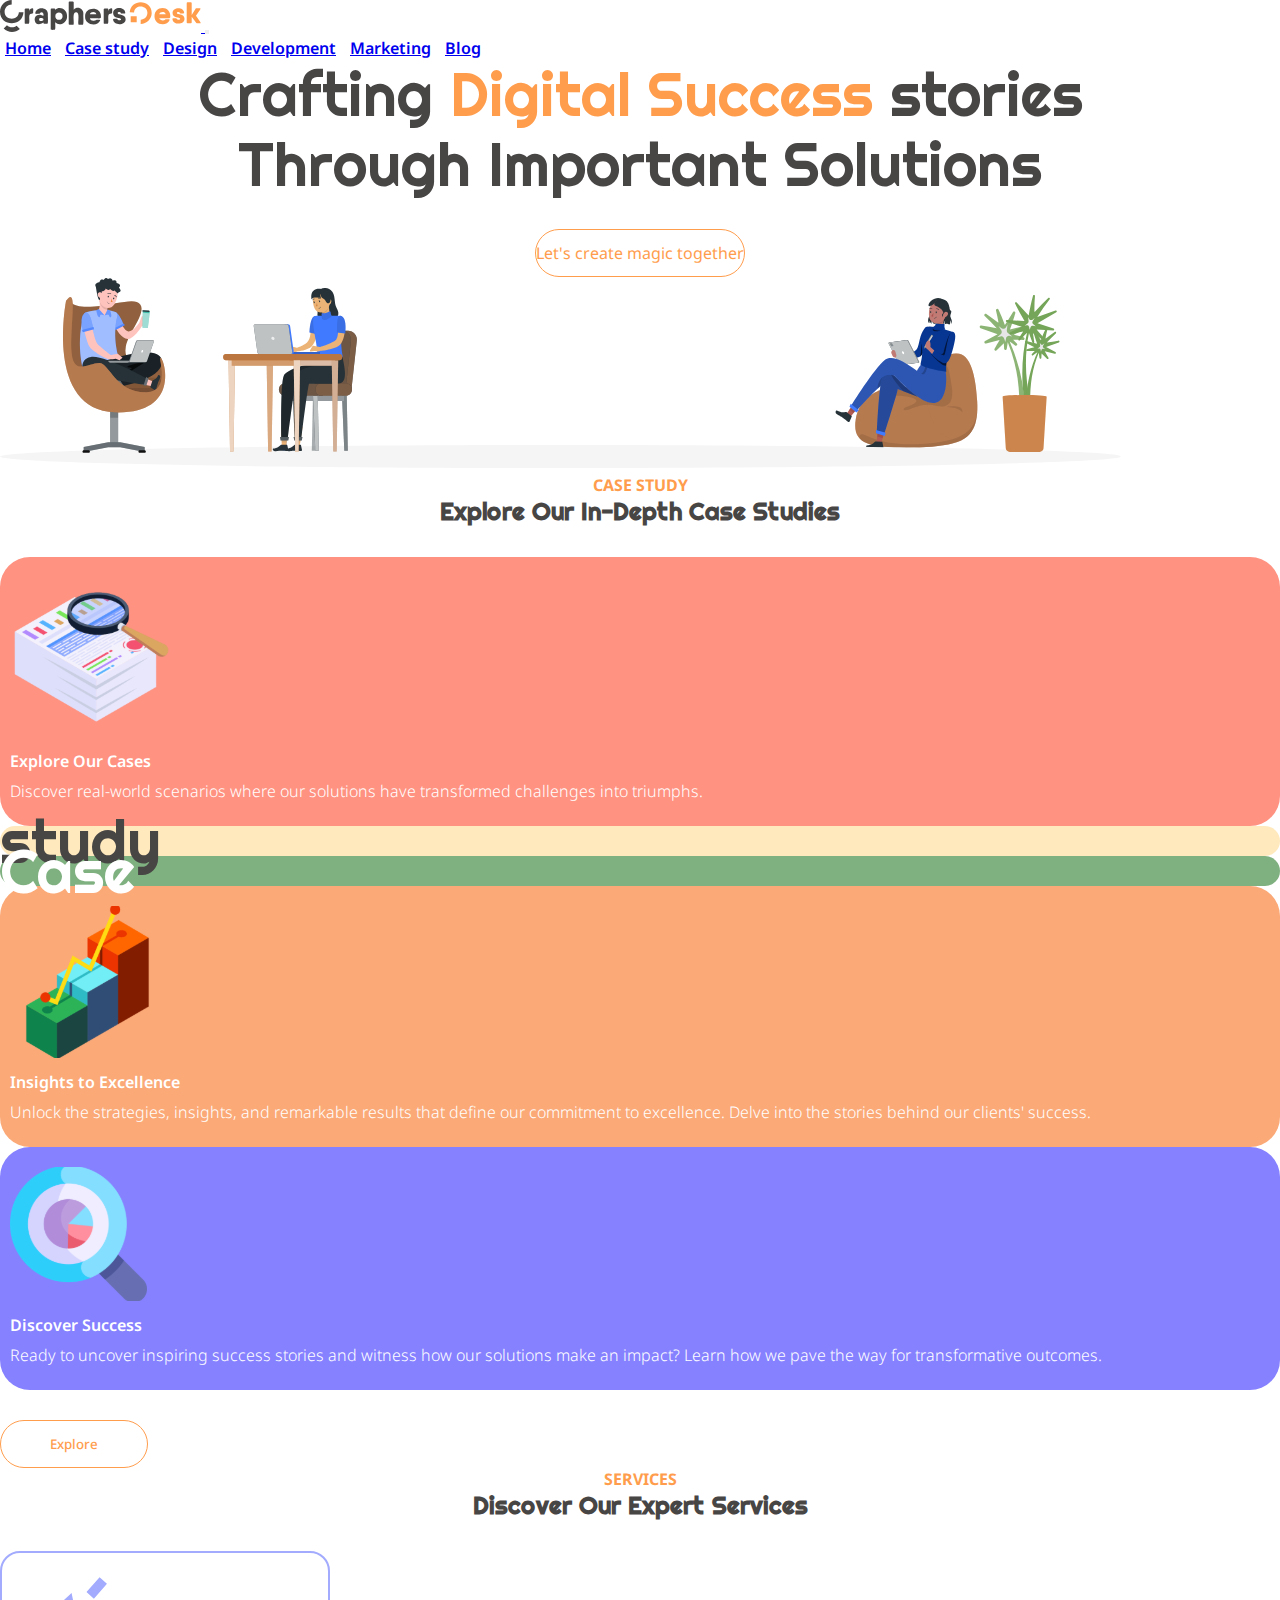
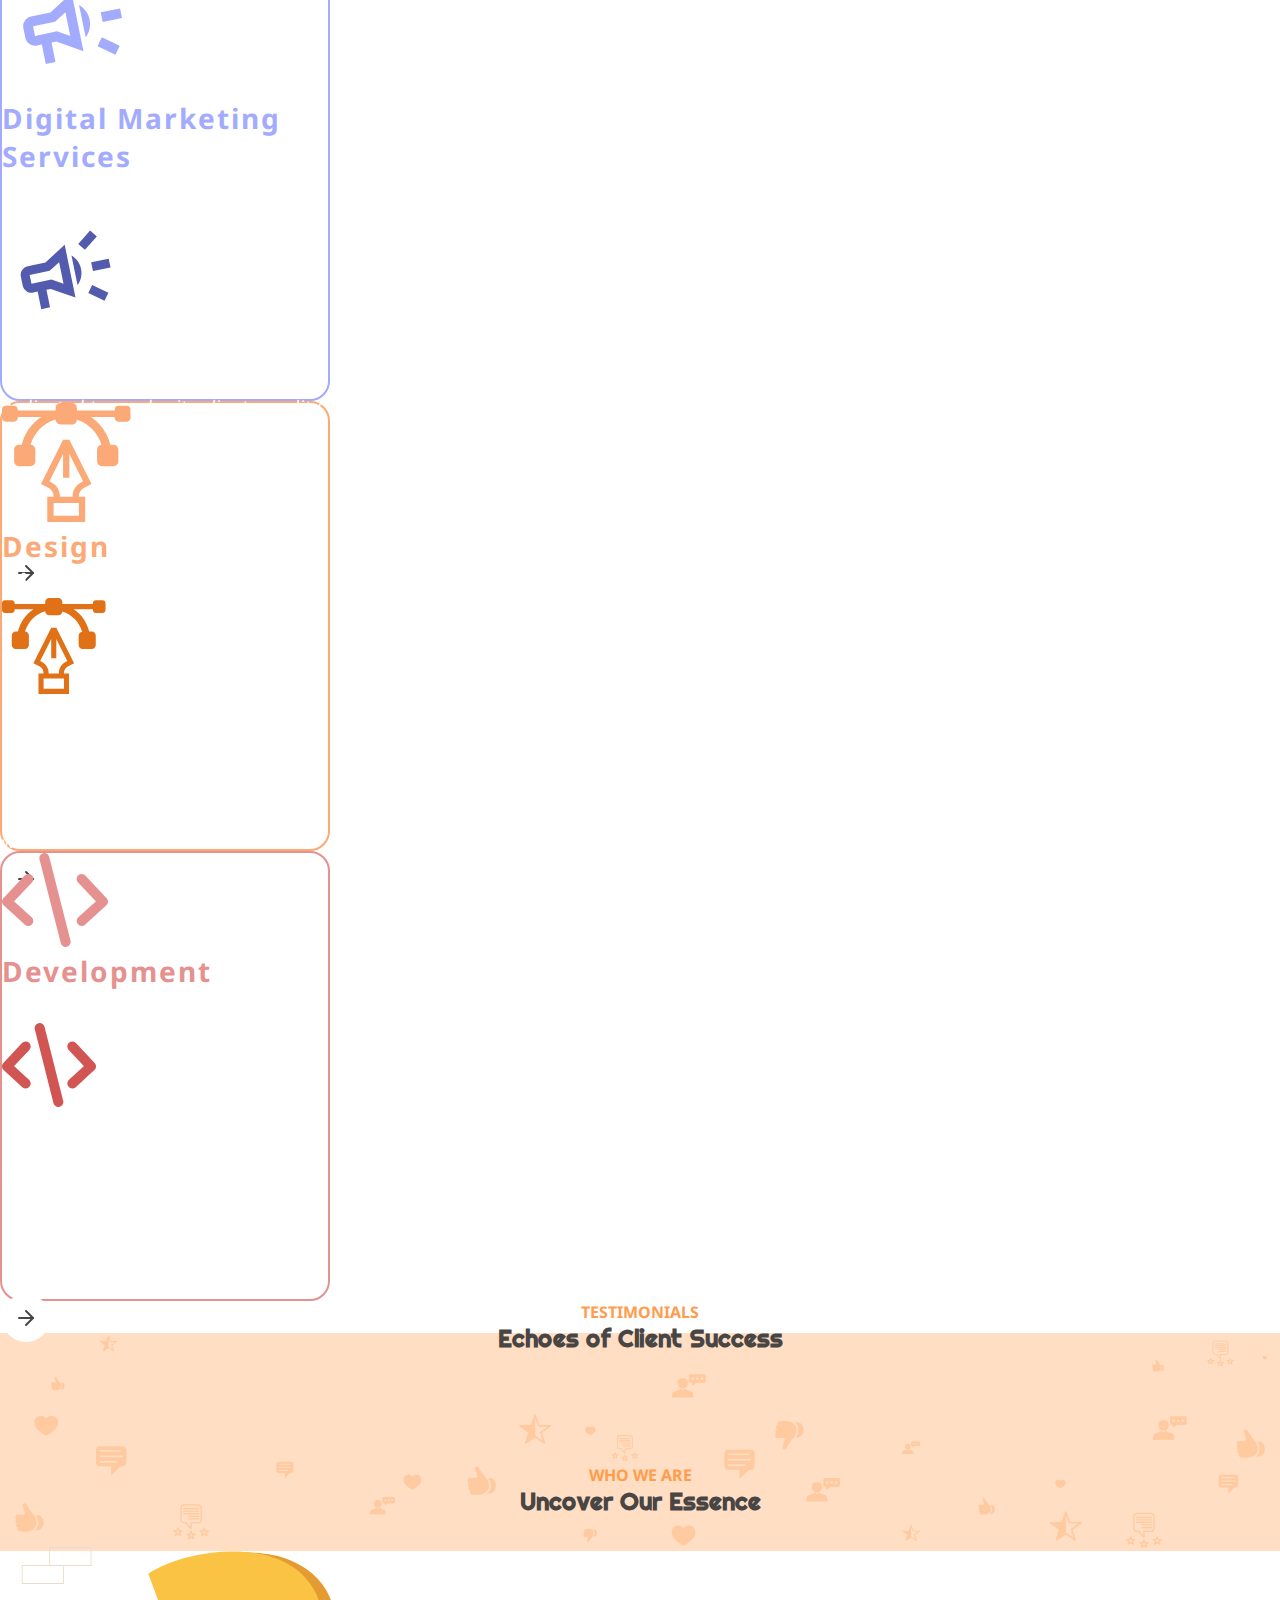
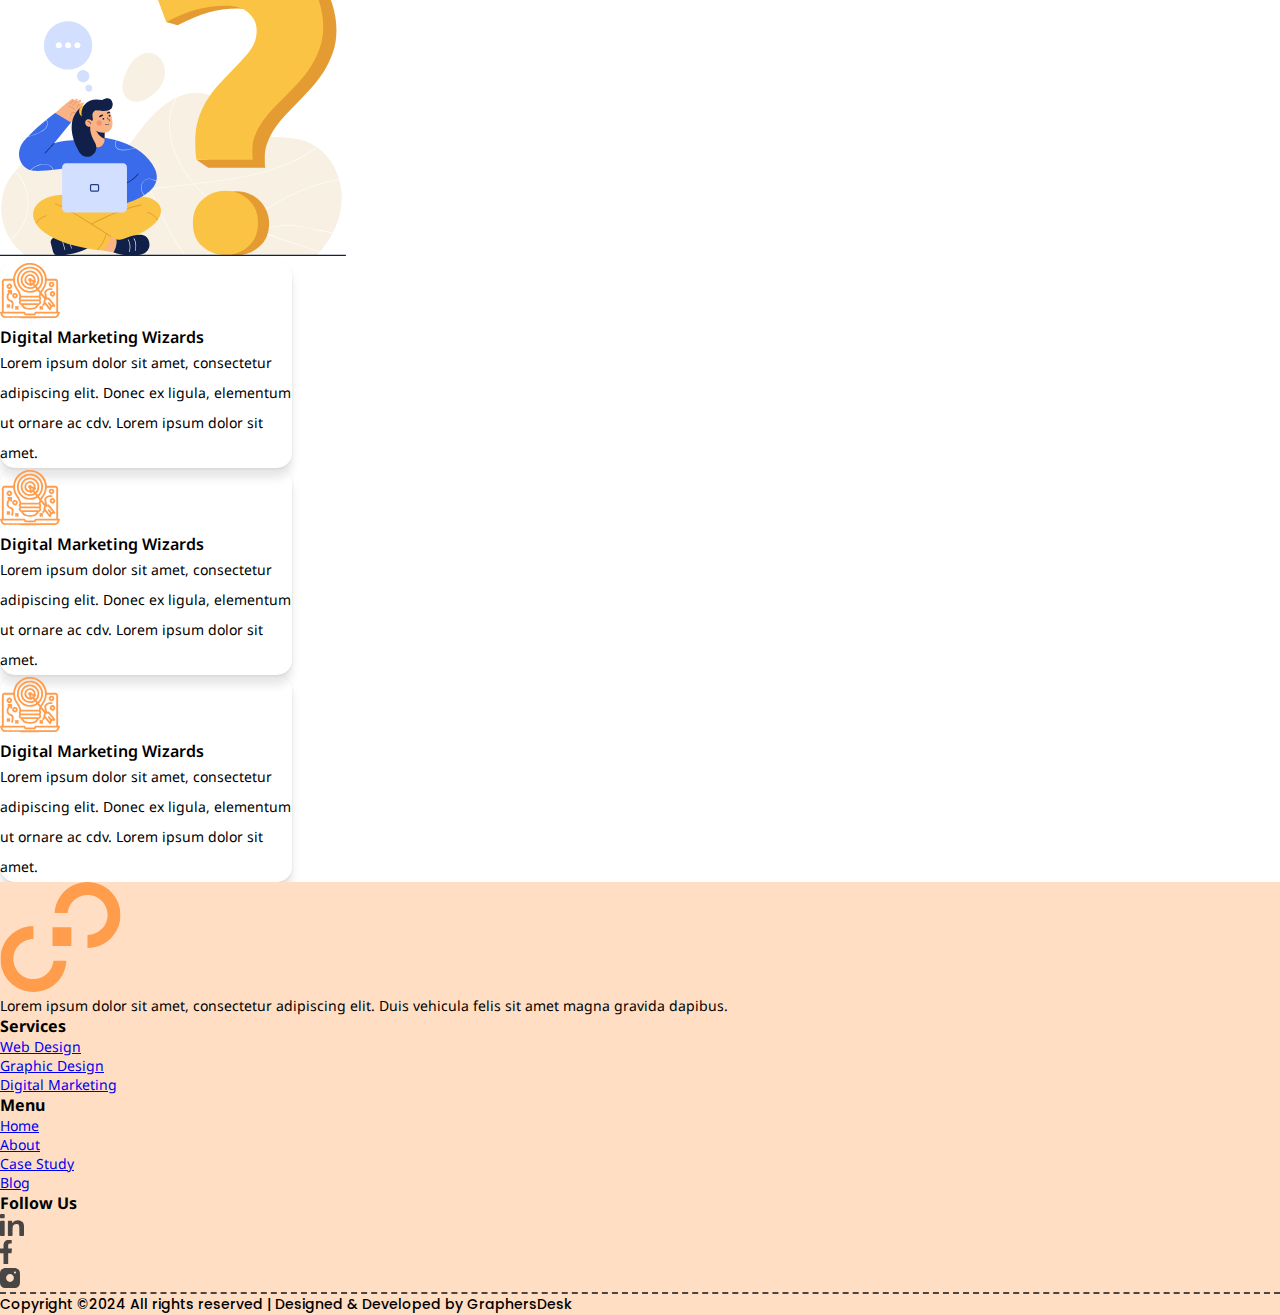
<file: index.html>
<!DOCTYPE html>
<html lang="en">
  <head>
    <meta charset="UTF-8" />
    <meta name="viewport" content="width=device-width, initial-scale=1.0" />
    <link
      href="https://cdn.jsdelivr.net/npm/bootstrap@5.3.2/dist/css/bootstrap.min.css"
      rel="stylesheet"
      integrity="sha384-T3c6CoIi6uLrA9TneNEoa7RxnatzjcDSCmG1MXxSR1GAsXEV/Dwwykc2MPK8M2HN"
      crossorigin="anonymous"
    />
    <script
      src="https://cdn.jsdelivr.net/npm/bootstrap@5.3.2/dist/js/bootstrap.bundle.min.js"
      integrity="sha384-C6RzsynM9kWDrMNeT87bh95OGNyZPhcTNXj1NW7RuBCsyN/o0jlpcV8Qyq46cDfL"
      crossorigin="anonymous"
    ></script>
    <link rel="stylesheet" href="style.css" />
    <link
    rel="stylesheet"
    href="./assets/dist/owlcarousel/assets/owl.carousel.min.css"
    />
    <title>Document</title>
  </head>
  <body>
    <main class="container-fluid p-0 m-0">
      <!-- hero section -->

      <article class="container hero pb-5 mt-2">
        <!-- navigation -->
        <hgroup class="navigation">
          <nav class="navbar navbar-expand-lg py-4">
            <div class="container-fluid">
              <a class="navbar-brand" href="#">
                <img
                  src="./assets/svg/Graphersdesk/Logo.svg"
                  class="img-fluid"
                  alt="Graphers desk"
                />
              </a>
              <button
                class="navbar-toggler"
                type="button"
                data-bs-toggle="collapse"
                data-bs-target="#navbarNavAltMarkup"
                aria-controls="navbarNavAltMarkup"
                aria-expanded="false"
                aria-label="Toggle navigation"
              >
                <span class="navbar-toggler-icon"></span>
              </button>
              <div
                class="collapse navbar-collapse justify-content-end"
                id="navbarNavAltMarkup"
              >
                <div class="navbar-nav">
                  <a class="nav-link active" aria-current="page" href="#"
                    >Home</a
                  >
                  <a class="nav-link" href="#">Case study</a>
                  <a class="nav-link" href="./Design.html">Design</a>
                  <a class="nav-link" href="./development.html">Development</a>
                  <a class="nav-link" href="./marketing.html">Marketing</a>
                  <a class="nav-link" href="#">Blog</a>
                </div>
              </div>
            </div>
          </nav>
        </hgroup>

        <!-- hero content -->
        <section class="hero-content mt-5">
          <div class="row justify-content-center">
            <div class="col-lg-10">
              <div class="hero-text">
                <p>Crafting <span> Digital Success</span> stories</p>
                <p>Through Important Solutions</p>
              </div>
              <div class="hero-button mb-2 mb-sm-0">
                <button class="btn fw-semibold">
                  Let's create magic together
                </button>
              </div>
            </div>

            <div class="col-lg-12 text-center">
              <img src="./assets/svg/Graphersdesk/Hero bg.svg" class="img-fluid" alt="" />
            </div>
          </div>
        </section>
      </article>

      <!-- case study -->
      <article class="container case-study d-flex flex-column gap-3 py-5">
        <section class="section-title mx-auto">
          <p>CASE STUDY</p>
          <h5>Explore Our In-Depth Case Studies</h5>
        </section>

        <section class="bento-box row">
          <div class="col-xl-9">
            <div class="row">
              <div class="col-lg-8">
                <div class="card card-1">
                  <div class="card-body d-flex flex-column flex-sm-row">
                    <div class="d-flex justify-content-center">
                      <img
                        src="./assets/svg/Graphersdesk/case-study-icon.svg"
                        class="text-center"
                        alt=""
                      />
                    </div>
                    <div
                      class="case-text d-flex flex-column align-content-center justify-content-center px-sm-3"
                    >
                      <h6 class="text-center text-sm-start">
                        Explore Our Cases
                      </h6>
                      <p>
                        Discover real-world scenarios where our solutions have
                        transformed challenges into triumphs.
                      </p>
                    </div>
                  </div>
                </div>
              </div>
              <div class="col-lg-4">
                <div class="card card-2 h-100 d-none d-lg-flex">
                  <div
                    class="card-body d-flex justify-content-center align-items-center"
                  >
                    study
                  </div>
                </div>
              </div>
            </div>
            <div class="row mt-4">
              <div class="col-lg-4">
                <div class="card card-3 h-100 d-none d-lg-flex">
                  <div
                    class="card-body d-flex justify-content-center align-items-center"
                  >
                    Case
                  </div>
                </div>
              </div>
              <div class="col-lg-8">
                <div class="card card-4">
                  <div class="card-body d-flex flex-column flex-sm-row">
                    <div class="d-flex justify-content-center">
                      <img
                        src="./assets/svg/Graphersdesk/success.svg"
                        class="text-center"
                        alt=""
                      />
                    </div>
                    <div
                      class="case-text d-flex flex-column align-content-center justify-content-center px-sm-3"
                    >
                      <h6 class="text-center text-sm-start">
                        Insights to Excellence
                      </h6>
                      <p>
                        Unlock the strategies, insights, and remarkable results
                        that define our commitment to excellence. Delve into the
                        stories behind our clients' success.
                      </p>
                    </div>
                  </div>
                </div>
              </div>
            </div>
          </div>
          <div class="col-xl-3 mt-4 mt-xl-0">
            <div class="card card-5 h-100">
              <div
                class="card-body d-flex flex-column flex-sm-row flex-xl-column"
              >
                <div class="text-center py-4">
                  <img src="./assets/svg/Graphersdesk/analysis_12355102.svg" alt="" />
                </div>
                <div
                  class="case-text d-flex flex-column flex-lg-column justify-content-center px-sm-3 px-xl-0"
                >
                  <h6>Discover Success</h6>
                  <p>
                    Ready to uncover inspiring success stories and witness how
                    our solutions make an impact? Learn how we pave the way for
                    transformative outcomes.
                  </p>
                </div>
              </div>
            </div>
          </div>
        </section>

        <section class="explore-button text-center">
          <button class="btn">Explore</button>
        </section>
      </article>

      <!-- services -->
      <article class="container services d-flex flex-column gap-3 py-5">
        <section class="section-title mx-auto">
          <p>SERVICES</p>
          <h5>Discover Our Expert Services</h5>
        </section>

        <section
          class="content d-flex justify-content-center flex-wrap gap-4 gap-lg-4"
        >
          <div class="card card-1 h-100 mx-2 mt-4 mt-xl-0">
            <div class="card-body card-body-1 d-flex flex-column">
              <div class="text-end">
                <img src="./assets/svg/Graphersdesk/campaign.svg" class="" alt="" />
              </div>
              <div class="p d-flex h-100">
                <p class="align-self-end p-0 m-0">Digital Marketing Services</p>
              </div>
            </div>

            <div class="card-body card-body-2 d-none">
              <div class="header d-flex justify-content-around">
                <h4 class="align-self-center">Digital Marketing Services</h4>
                <img src="./assets/svg/Graphersdesk/campaign (1).svg" alt="" />
              </div>
              <div class="body">
                <span>
                  GraphersDesk, one of Chennai’s best digital marketing
                  agencies, is dedicated to render its clients quality services
                  with expertise. We believe in providing our clients with
                  professional and expert digital marketing solutions and
                  conducting a helpful marketing campaign.
                </span>
              </div>
              <div class="arrow d-flex justify-content-end">
                <span class="">
                  <img
                    src="./assets/svg/Graphersdesk/arrow-right.svg"
                    class="pt-2 pe-2"
                    alt=""
                  />
                </span>
              </div>
            </div>
          </div>

          <div class="card card-2 h-100 mx-2 mt-4 mt-xl-0">
            <div class="card-body card-body-1 d-flex flex-column">
              <div class="text-end">
                <img
                  src="./assets/svg/Graphersdesk/designing-tool-icon.svg"
                  class="pt-2 pe-2"
                  alt=""
                />
              </div>
              <div class="p d-flex h-100">
                <p class="align-self-end p-0 m-0">Design</p>
              </div>
            </div>
            <div class="card-body card-body-2 d-none">
              <div class="header d-flex justify-content-around">
                <h4 class="align-self-center">Digital Marketing Services</h4>
                <img src="./assets/svg/Graphersdesk/designing-tool-icon (1).svg" alt="" />
              </div>
              <div class="body">
                <span>
                  We believe in the power of aesthetics to cast a spell on your
                  audience. Our UX designing conjures experiences that enchant
                  and engage, while our graphic design and video editing weave
                  visual tales that mesmerize.
                </span>
              </div>
              <div class="arrow d-flex justify-content-end">
                <span class="">
                  <img
                    src="./assets/svg/Graphersdesk/arrow-right.svg"
                    class="pt-2 pe-2"
                    alt=""
                  />
                </span>
              </div>
            </div>
          </div>

          <div class="card card-3 h-100 mx-2 mt-4 mt-xl-0">
            <div class="card-body card-body-1 d-flex flex-column">
              <div class="text-end">
                <img src="./assets/svg/Graphersdesk/Code.svg" class="pt-2 pe-2" alt="" />
              </div>
              <div class="p d-flex h-100">
                <p class="align-self-end p-0 m-0">Development</p>
              </div>
            </div>
            <div class="card-body card-body-2 d-none">
              <div class="header d-flex justify-content-around">
                <h4 class="align-self-center">Digital Marketing Services</h4>
                <img src="./assets/svg/Graphersdesk/Code (1).svg" class="pt-2 pe-2" alt="" />
              </div>
              <div class="body">
                <span>
                  Code is our language, and software is our canvas. From web
                  development that leaves users in awe to seamless mobile and
                  cloud solutions, we paint masterpieces of functionality and
                  elegance that elevate your brand in the digital universe.
                </span>
              </div>
              <div class="arrow d-flex justify-content-end">
                <span class="">
                  <img src="./assets/svg/Graphersdesk/arrow-right.svg" alt="" />
                </span>
              </div>
            </div>
          </div>
        </section>
      </article>

      <!-- Testimonials -->
      <article class="testimonials">
        <section
          class="content-section container d-flex flex-column gap-3 py-5"
        >
          <div class="section-title mx-auto">
            <p>TESTIMONIALS</p>
            <h5>Echoes of Client Success</h5>
          </div>
          <div class="row justify-content-center mx-sm-5 gap-5">
            <div class="owl-carousel">
              <div class="col-lg-4 col-md-6 mt-4 mt-lg-0 px-3 w-100">
                <div class="card">
                  <div class="card-body">
                    <div class="mb-5">
                      <p>
                        Being one of the best digital marketing agencies in
                        Chennai, GraphersDesk is an upcoming realm that aids
                        your business to grow higher by understanding and
                        satisfying the customer needs and business.
                      </p>
                    </div>

                    <div
                      class="d-flex flex-column flex-sm-row justify-content-between align-content-center"
                    >
                      <div class="d-flex my-auto">
                        <img src="./assets/svg/Graphersdesk/star-rating 4.svg" alt="" />
                        <img src="./assets/svg/Graphersdesk/star-rating 4.svg" alt="" />
                        <img src="./assets/svg/Graphersdesk/star-rating 4.svg" alt="" />
                        <img src="./assets/svg/Graphersdesk/star-rating 4.svg" alt="" />
                      </div>
                      <p class="m-0 text-end">Amelia Rose ~</p>
                    </div>
                  </div>
                </div>
              </div>
              <div class="col-lg-4 col-md-6 mt-4 mt-lg-0 px-3 w-100">
                <div class="card shadow">
                  <div class="card-body">
                    <div class="mb-5">
                      <p>
                        Being one of the best digital marketing agencies in
                        Chennai, GraphersDesk is an upcoming realm that aids
                        your business to grow higher by understanding and
                        satisfying the customer needs and business.
                      </p>
                    </div>

                    <div
                      class="d-flex flex-column flex-sm-row justify-content-between align-content-center"
                    >
                      <div class="d-flex my-auto">
                        <img src="./assets/svg/Graphersdesk/star-rating 4.svg" alt="" />
                        <img src="./assets/svg/Graphersdesk/star-rating 4.svg" alt="" />
                        <img src="./assets/svg/Graphersdesk/star-rating 4.svg" alt="" />
                        <img src="./assets/svg/Graphersdesk/star-rating 4.svg" alt="" />
                      </div>
                      <p class="m-0 text-end">Amelia Rose ~</p>
                    </div>
                  </div>
                </div>
              </div>
              <div class="col-lg-4 col-md-6 mt-4 mt-lg-0 px-3 w-100">
                <div class="card">
                  <div class="card-body">
                    <div class="mb-5">
                      <p>
                        Being one of the best digital marketing agencies in
                        Chennai, GraphersDesk is an upcoming realm that aids
                        your business to grow higher by understanding and
                        satisfying the customer needs and business.
                      </p>
                    </div>
                    <div
                      class="d-flex flex-column flex-sm-row justify-content-between align-content-center"
                    >
                      <div class="d-flex my-auto">
                        <img src="./assets/svg/Graphersdesk/star-rating 4.svg" alt="" />
                        <img src="./assets/svg/Graphersdesk/star-rating 4.svg" alt="" />
                        <img src="./assets/svg/Graphersdesk/star-rating 4.svg" alt="" />
                        <img src="./assets/svg/Graphersdesk/star-rating 4.svg" alt="" />
                      </div>
                      <p class="m-0 text-end">Amelia Rose ~</p>
                    </div>
                  </div>
                </div>
              </div>
            </div>
          </div>
        </section>
        <section class="image-section d-none d-lg-block">
          <img src="./assets/svg/Graphersdesk/Frame 42.svg" alt="" width="100%" />
        </section>
      </article>

      <!-- who we are -->
      <article class="container who-we-are d-flex flex-column gap-3 py-5 mt-5">
        <section class="section-title mx-auto">
          <p>WHO WE ARE</p>
          <h5>Uncover Our Essence</h5>
        </section>
        <section class="ques row justify-content-center">
          <div class="col-lg-10 col-sm-12">
            <div class="row justify-content-center">
              <div class="col-lg-6 col-md-8" style="width: 292px">
                <div class="text-center border-0 mb-4 d-none d-sm-block">
                  <!-- <div class="card-body text-center"> -->
                  <img
                    src="./assets/svg/Graphersdesk/who-we-are-image.svg"
                    class="img-fluid"
                    alt=""
                  />
                  <!-- </div> -->
                </div>
                <div class="card">
                  <div class="card-body">
                    <div class="py-4">
                      <img
                        src="./assets/svg/Graphersdesk/digital-marketing-wizards 1.svg"
                        alt=""
                      />
                    </div>
                    <div>
                      <h6>Digital Marketing Wizards</h6>
                      <p>
                        Lorem ipsum dolor sit amet, consectetur adipiscing elit.
                        Donec ex ligula, elementum ut ornare ac cdv. Lorem ipsum
                        dolor sit amet.
                      </p>
                    </div>
                  </div>
                </div>
              </div>
              <div class="col-lg-6 col-md-8 mt-0 mt-lg-5" style="width: 292px">
                <div class="card mt-4 mt-lg-0 mb-4">
                  <div class="card-body">
                    <div class="py-4">
                      <img
                        src="./assets/svg/Graphersdesk/digital-marketing-wizards 1.svg"
                        alt=""
                      />
                    </div>
                    <div>
                      <h6>Digital Marketing Wizards</h6>
                      <p>
                        Lorem ipsum dolor sit amet, consectetur adipiscing elit.
                        Donec ex ligula, elementum ut ornare ac cdv. Lorem ipsum
                        dolor sit amet.
                      </p>
                    </div>
                  </div>
                </div>

                <div class="card">
                  <div class="card-body">
                    <div class="py-4">
                      <img
                        src="./assets/svg/Graphersdesk/digital-marketing-wizards 1.svg"
                        alt=""
                      />
                    </div>
                    <div>
                      <h6>Digital Marketing Wizards</h6>
                      <p>
                        Lorem ipsum dolor sit amet, consectetur adipiscing elit.
                        Donec ex ligula, elementum ut ornare ac cdv. Lorem ipsum
                        dolor sit amet.
                      </p>
                    </div>
                  </div>
                </div>
              </div>
            </div>
          </div>
        </section>
      </article>

      <footer class="footer mt-5 pt-5 pb-3">
        <div class="container">
          <section
            class="row justify-content-center pb-3 text-center text-md-start"
          >
            <div class="col-lg-3 col-md-6 mb-4 mb-lg-0">
              <div class="text-center mb-3">
                <img src="./assets/svg/Graphersdesk/logo-icon-white 2.svg" alt="" />
              </div>
              <p>
                Lorem ipsum dolor sit amet, consectetur adipiscing elit. Duis
                vehicula felis sit amet magna gravida dapibus.
              </p>
            </div>
            <div class="col-lg-3 col-md-6 mb-4 mb-lg-0">
              <div class="w-50 mx-auto">
                <h5 class="mb-4">Services</h5>
                <ul class="list-unstyled d-flex flex-column gap-3">
                  <li><a class="nav-link" href="#">Web Design</a></li>
                  <li><a class="nav-link" href="#">Graphic Design</a></li>
                  <li><a class="nav-link" href="#">Digital Marketing</a></li>
                </ul>
              </div>
            </div>
            <div class="col-lg-3 col-md-6 mb-4 mb-lg-0">
              <div class="w-50 mx-auto">
                <h5 class="mb-4">Menu</h5>
                <ul class="list-unstyled d-flex flex-column gap-3">
                  <li><a class="nav-link" href="#">Home</a></li>
                  <li><a class="nav-link" href="#">About</a></li>
                  <li><a class="nav-link" href="#">Case Study</a></li>
                  <li><a class="nav-link" href="#">Blog</a></li>
                </ul>
              </div>
            </div>
            <div class="col-lg-3 col-md-6 mb-4 mb-lg-0">
              <div class="w-50 mx-auto">
                <h5 class="mb-4 text-center">Follow Us</h5>
                <ul class="list-unstyled d-flex justify-content-around">
                  <li>
                    <a class="nav-link" href="#"
                      ><img src="./assets/svg/Graphersdesk/Linked in.svg" alt=""
                    /></a>
                  </li>
                  <li>
                    <a class="nav-link" href="#"
                      ><img src="./assets/svg/Graphersdesk/fb.svg" alt=""
                    /></a>
                  </li>
                  <li>
                    <a class="nav-link" href="#"
                      ><img src="./assets/svg/Graphersdesk/instagram.svg" alt=""
                    /></a>
                  </li>
                </ul>
              </div>
            </div>
          </section>
          <section class="copy text-center pt-4">
            <p>
              Copyright ©2024 All rights reserved | Designed & Developed by
              GraphersDesk
            </p>
          </section>
        </div>
      </footer>
    </main>

    <script
      src="https://code.jquery.com/jquery-3.7.1.min.js"
      integrity="sha256-/JqT3SQfawRcv/BIHPThkBvs0OEvtFFmqPF/lYI/Cxo="
      crossorigin="anonymous"
    ></script>
    <script src="./assets/dist/owlcarousel/owl.carousel.min.js"></script>
    <script>
      $(document).ready(function () {
        $(".owl-carousel").owlCarousel();
      });
    </script>
  </body>
</html>
</file>
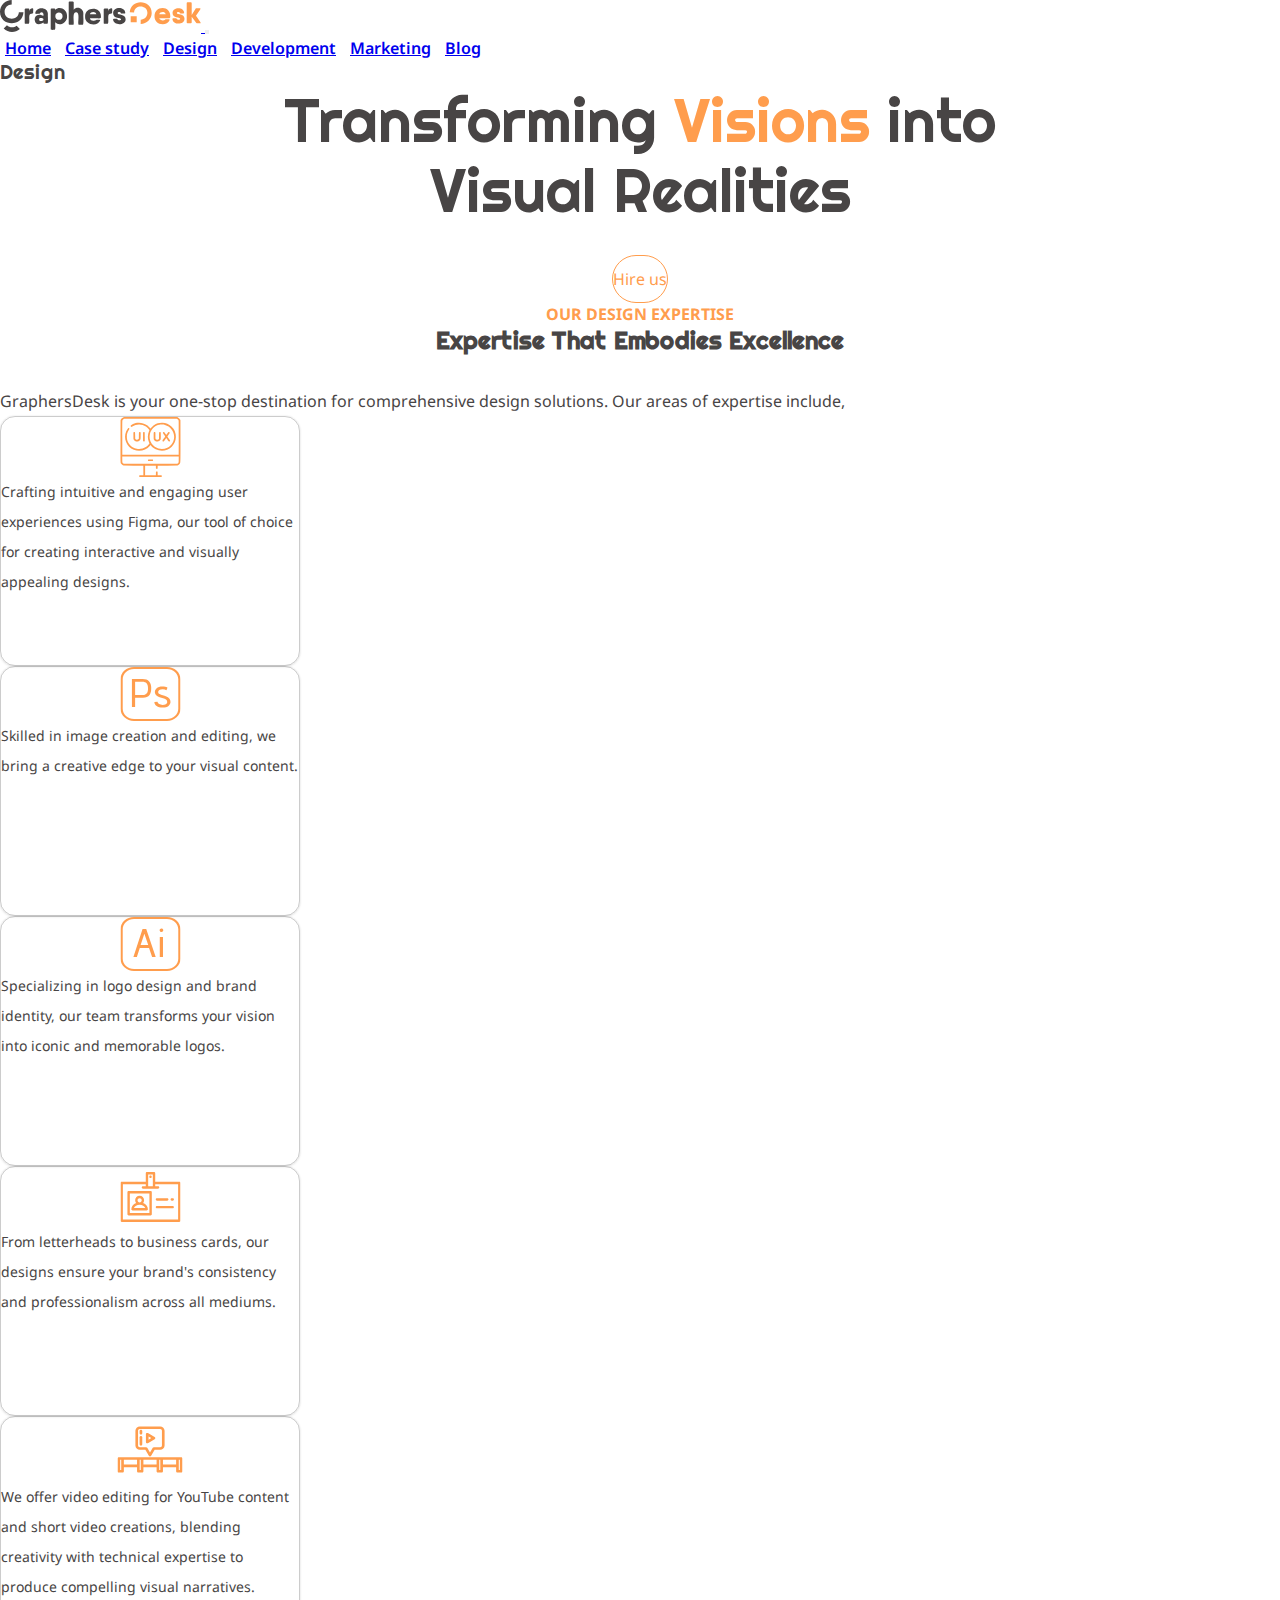
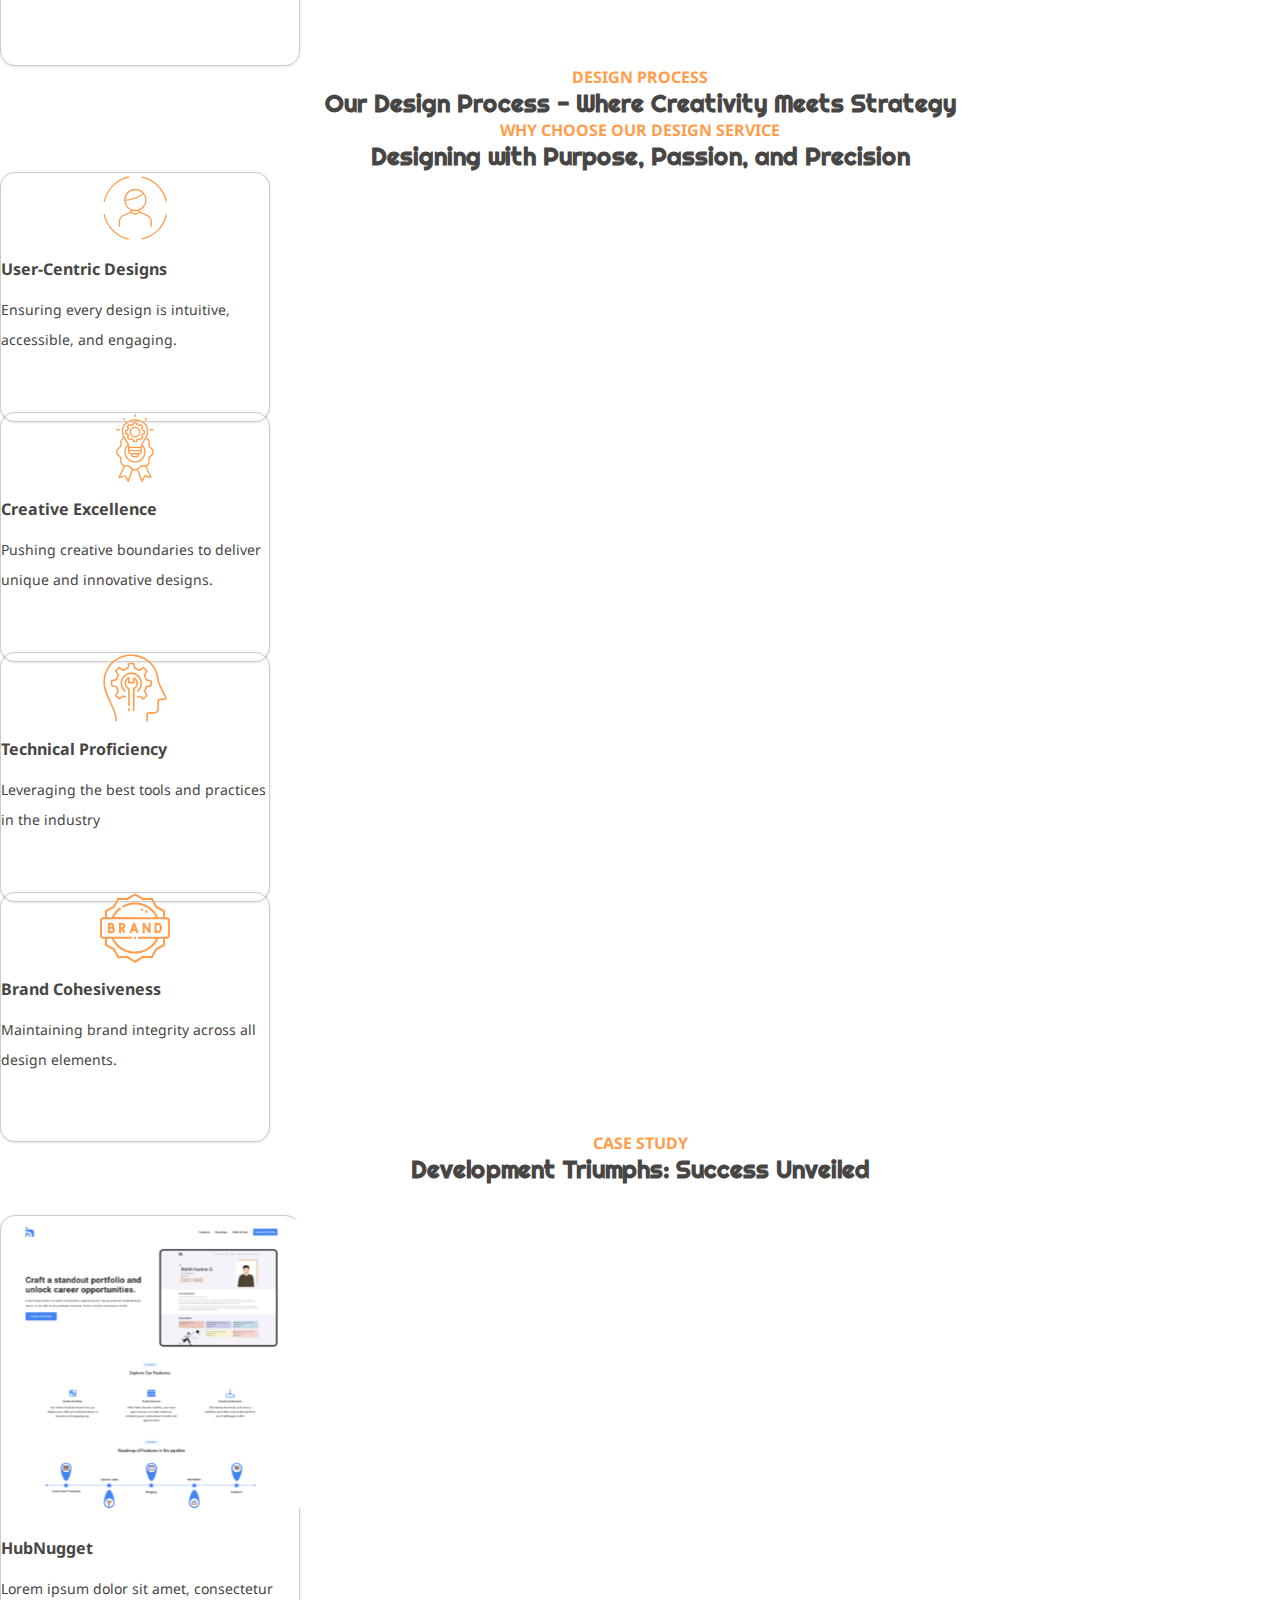
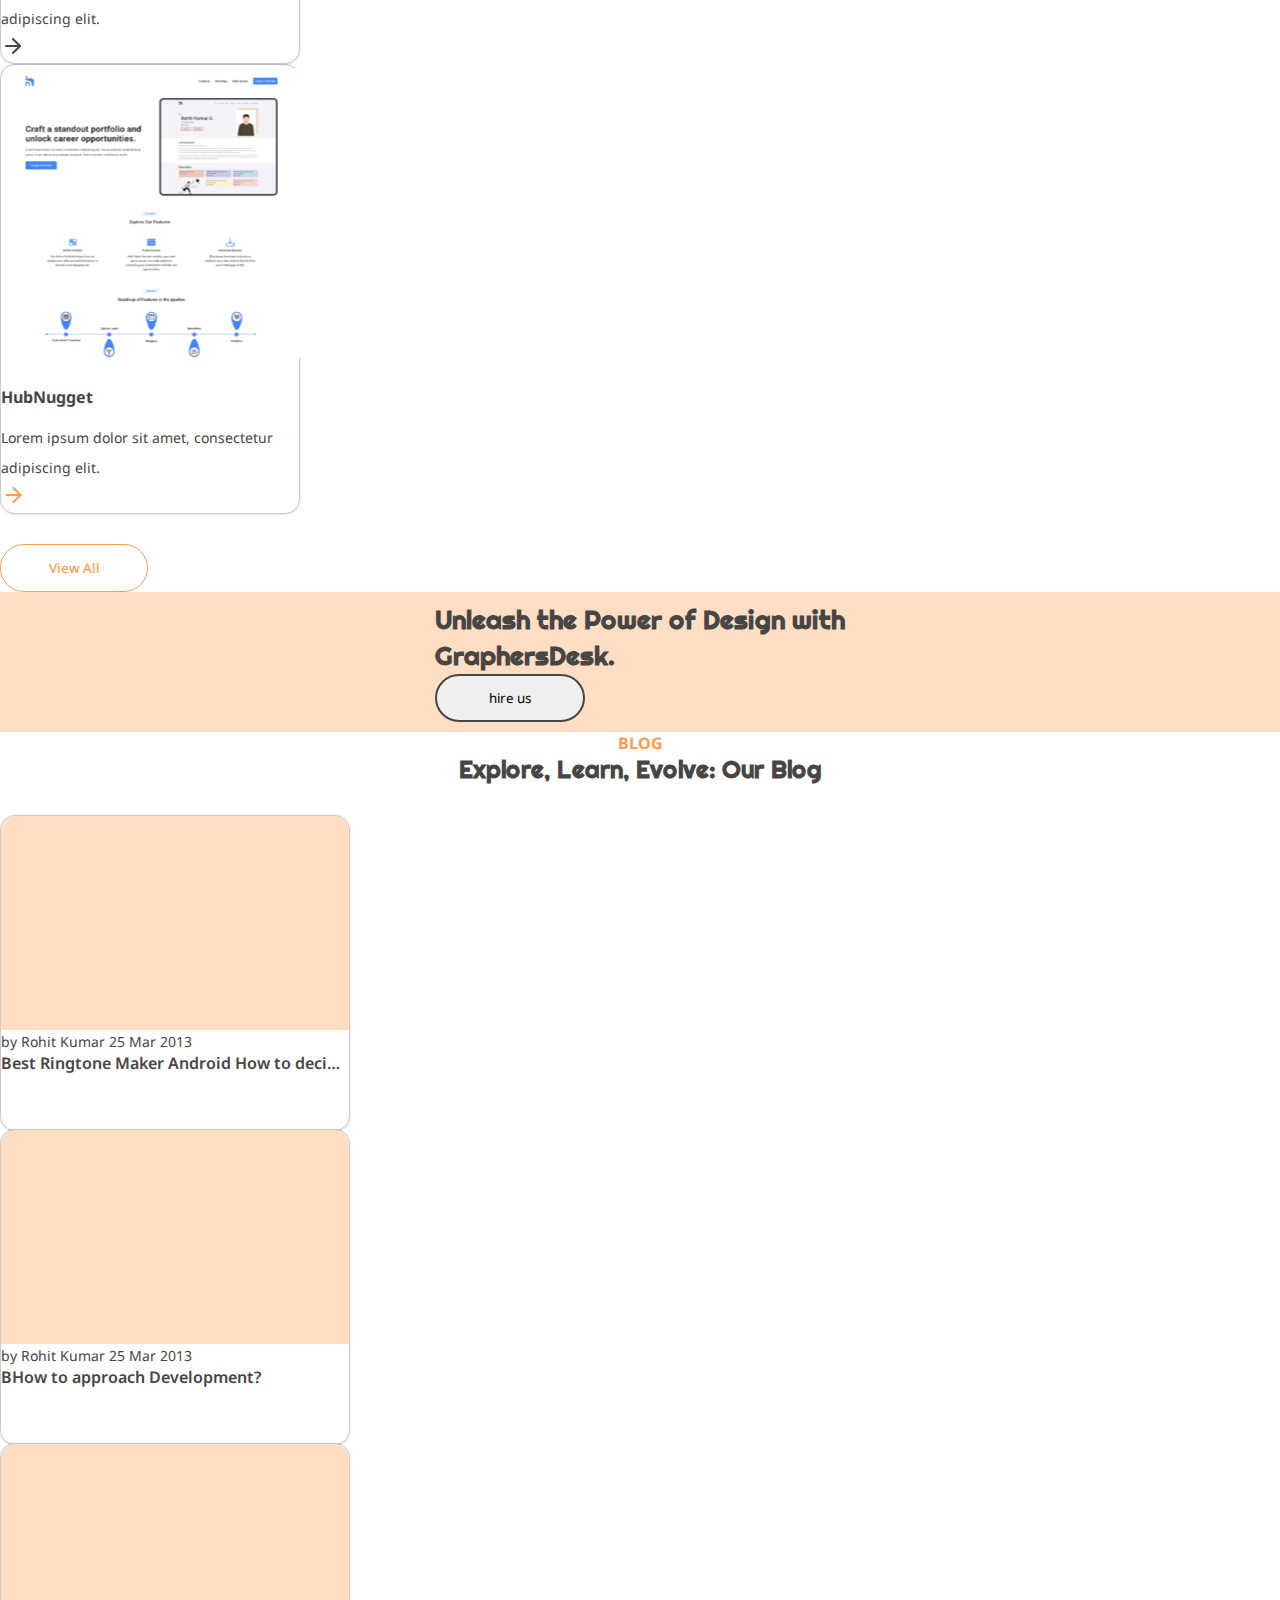
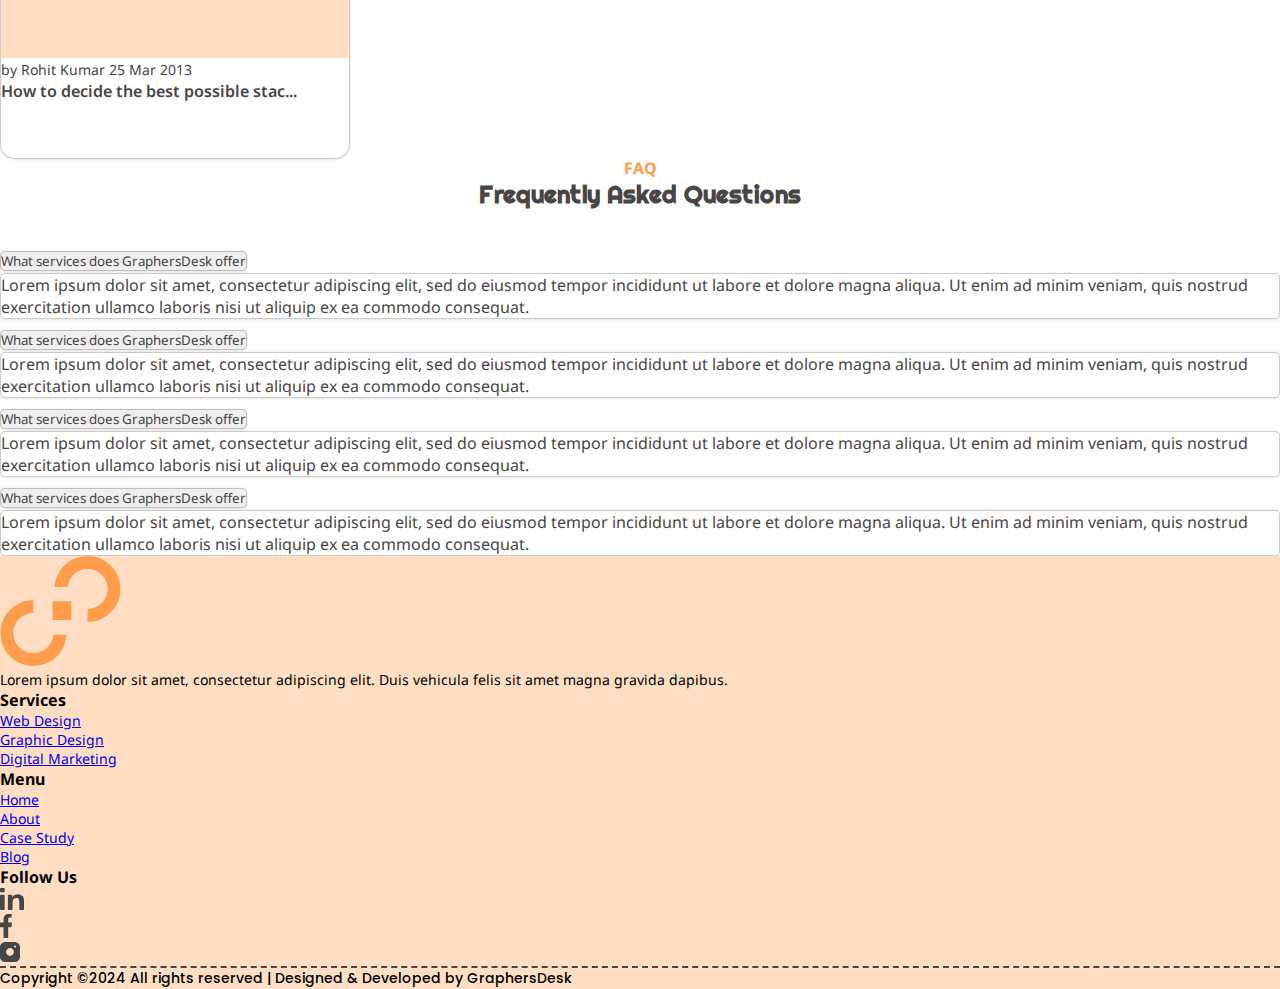
<file: Design.html>
<!DOCTYPE html>
<html lang="en">
  <head>
    <meta charset="UTF-8" />
    <meta name="viewport" content="width=device-width, initial-scale=1.0" />
    <link
      href="https://cdn.jsdelivr.net/npm/bootstrap@5.3.2/dist/css/bootstrap.min.css"
      rel="stylesheet"
      integrity="sha384-T3c6CoIi6uLrA9TneNEoa7RxnatzjcDSCmG1MXxSR1GAsXEV/Dwwykc2MPK8M2HN"
      crossorigin="anonymous"
    />
    <script
      src="https://cdn.jsdelivr.net/npm/bootstrap@5.3.2/dist/js/bootstrap.bundle.min.js"
      integrity="sha384-C6RzsynM9kWDrMNeT87bh95OGNyZPhcTNXj1NW7RuBCsyN/o0jlpcV8Qyq46cDfL"
      crossorigin="anonymous"
    ></script>
    <title>Document</title>
    <link rel="stylesheet" href="style.css" />
  </head>
  <body>
    <main class="container-fulid p-0 m-0">
      <article class="container hero pb-5 mt-2">
        <!-- navigation -->
        <hgroup class="navigation">
          <nav class="navbar navbar-expand-lg py-4">
            <div class="container-fluid">
              <a class="navbar-brand" href="#">
                <img
                  src="./assets/svg/Graphersdesk/Logo.svg"
                  class="img-fluid"
                  alt="Graphers desk"
                />
              </a>
              <button
                class="navbar-toggler"
                type="button"
                data-bs-toggle="collapse"
                data-bs-target="#navbarNavAltMarkup"
                aria-controls="navbarNavAltMarkup"
                aria-expanded="false"
                aria-label="Toggle navigation"
              >
                <span class="navbar-toggler-icon"></span>
              </button>
              <div
                class="collapse navbar-collapse justify-content-end"
                id="navbarNavAltMarkup"
              >
                <div class="navbar-nav">
                  <a
                    class="nav-link active"
                    aria-current="page"
                    href="./index.html"
                    >Home</a
                  >
                  <a class="nav-link" href="#">Case study</a>
                  <a class="nav-link" href="./Design.html">Design</a>
                  <a class="nav-link" href="./development.html">Development</a>
                  <a class="nav-link" href="./marketing.html">Marketing</a>
                  <a class="nav-link" href="#">Blog</a>
                </div>
              </div>
            </div>
          </nav>
        </hgroup>
        <!-- hero content -->
        <section class="hero-content mt-5">
          <div class="row justify-content-center">
            <div class="col-lg-10">
              <div class="hero-sub-text">
                <p class="">Design</p>
              </div>
              <div class="hero-text">
                <p>Transforming <span>Visions</span> into</p>
                <p>Visual Realities</p>
              </div>
              <div class="hero-button mb-2 mb-sm-0">
                <button class="btn fw-semibold px-5">Hire us</button>
              </div>
            </div>
          </div>
        </section>
      </article>

      <!-- Design Expertise -->
      <article class="container design-expertise d-flex flex-column gap-3 py-5">
        <section class="section-title mx-auto">
          <p>OUR DESIGN EXPERTISE</p>
          <h5>Expertise That Embodies Excellence</h5>
        </section>
        <div class="row justify-content-center mb-3">
          <div class="col-lg-10">
            <p class="title text-center mx-auto">
              GraphersDesk is your one-stop destination for comprehensive design
              solutions. Our areas of expertise include,
            </p>
          </div>
        </div>
        
        <div class="box row justify-content-center">
          <div class="col-lg-10 col-sm-12">
            <div class="row justify-content-center gap-4">
              <div class="col-lg-4 col-md-6 p-0" style="width: 300px">
                <div class="card p-0 w-100">
                  <div class="card-body ">
                    <div class="logo text-center">
                      <img
                        src="./assets/svg/Design/expertise/Group.svg"
                        alt=""
                      />
                    </div>
                    <p class="text-center">
                      Crafting intuitive and engaging user experiences using
                      Figma, our tool of choice for creating interactive and
                      visually appealing designs.
                    </p>
                  </div>
                </div>
              </div>
              <div class="col-lg-4 col-md-6 p-0" style="width: 300px">
                <div class="card p-0 w-100">
                  <div class="card-body ">
                    <div class="logo text-center">
                      <img
                        src="./assets/svg/Design/expertise/photoshop 1.svg"
                        alt=""
                      />
                    </div>
                    <p class="text-center">
                      Skilled in image creation and editing, we bring a creative
                      edge to your visual content.
                    </p>
                  </div>
                </div>
              </div>
            </div>

            <div class="row justify-content-center gap-4 my-4">
                <div class="col-lg-4 col-md-6 p-0" style="width: 300px">
                  <div class="card p-0 w-100">
                    <div class="card-body ">
                      <div class="logo text-center">
                        <img
                          src="./assets/svg/Design/expertise/illustrator 1.svg"
                          alt=""
                        />
                      </div>
                      <p class="text-center">
                        Specializing in logo design and brand identity, our team
                        transforms your vision into iconic and memorable logos.
                      </p>
                    </div>
                  </div>
                </div>
              </div>

            <div class="row justify-content-center gap-4">
              <div class="col-lg-4 col-md-6 p-0" style="width: 300px">
                <div class="card p-0 w-100">
                  <div class="card-body ">
                    <div class="logo text-center">
                      <img
                        src="./assets/svg/Design/expertise/business-card 1.svg"
                        alt=""
                      />
                    </div>
                    <p class="text-center">
                        From letterheads to business cards, our designs ensure your brand's consistency and professionalism across all mediums.
                    </p>
                  </div>
                </div>
              </div>
              <div class="col-lg-4 col-md-6 p-0" style="width: 300px">
                <div class="card p-0 w-100">
                  <div class="card-body ">
                    <div class="logo text-center">
                      <img
                        src="./assets/svg/Design/expertise/video-editing 1.svg"
                        alt=""
                      />
                    </div>
                    <p class="text-center">
                        We offer video editing for YouTube content and short video creations, blending creativity with technical expertise to produce compelling visual narratives.
                    </p>
                  </div>
                </div>
              </div>
            </div>
          </div>
        </div>
      </article>

      <!--  design process-->
      <article
      class="container additional-service d-flex flex-column gap-3 py-5"
    >
      <section class="section-title p mx-auto">
        <p>DESIGN PROCESS</p>
        <h5>Our Design Process - Where Creativity Meets Strategy
        </h5>
        
      </section>

      </article>

      <!-- design service -->
      <article
      class="container additional-service d-flex flex-column gap-3 py-5"
    >
      <section class="section-title p mx-auto">
        <p>WHY CHOOSE OUR DESIGN SERVICE</p>
        <h5>Designing with Purpose, Passion, and Precision

        </h5>
      </section>


        <div class="box row justify-content-center">
          <div class="col-xl-6 col-lg-8 col-sm-12">
            <div class="row justify-content-center gap-4">
              <div class="col-lg-4 col-md-6 p-0" style="width: 270px;height: 240px;">
                <div class="card h-100 py-2 w-100">
                  <div class="card-body">
                    <div class="text-center logo">
                      <img
                        src="./assets/svg/Design/service/user-centric-designs 1.svg"
                        alt=""
                      />
                    </div>
                    <h6 class="text-center">User-Centric Designs</h6>
                    <p class="text-center">
                        Ensuring every design is intuitive, accessible, and engaging.
                    </p>
                  </div>
                </div>
              </div>

              <div class="col-lg-4 col-md-6 p-0" style="width: 270px;height: 240px;">
                <div class="card h-100 py-2 w-100">
                  <div class="card-body">
                    <div class="text-center logo">
                      <img
                        src="./assets/svg/Design/service/creative-excellence 1.svg"
                        alt=""
                      />
                    </div>
                    <h6 class="text-center">Creative Excellence</h6>
                    <p class="text-center">
                        Pushing creative boundaries to deliver unique and innovative designs.
                    </p>
                  </div>
                </div>
              </div>

              <div class="col-lg-4 col-md-6 p-0" style="width: 270px;height: 240px;">
                <div class="card h-100 py-2 w-100">
                  <div class="card-body">
                    <div class="text-center logo">
                      <img
                        src="./assets/svg/Design/service/technical-proficiency 1.svg"
                        alt=""
                      />
                    </div>
                    <h6 class="text-center">Technical Proficiency</h6>
                    <p class="text-center">
                        Leveraging the best tools and practices in the industry
                    </p>
                  </div>
                </div>
              </div>

              <div class="col-lg-4 col-md-6 p-0" style="width: 270px;height: 240px;">
                <div class="card h-100 py-2 w-100">
                  <div class="card-body">
                    <div class="text-center logo">
                      <img
                        src="./assets/svg/Design/service/brand-cohesiveness 1.svg"
                        alt=""
                      />
                    </div>
                    <h6 class="text-center">Brand Cohesiveness</h6>
                    <p class="text-center">
                        Maintaining brand integrity across all design elements.
                    </p>
                  </div>
                </div>
              </div>

            </div>
          </div>
        </div>
      </section>
    </article>




      <!-- case study -->
      <article
        class="container digi-case-study d-flex flex-column gap-3 py-5"
      >
        <section class="section-title mx-auto">
          <p>CASE STUDY</p>
          <h5>Development Triumphs: Success Unveiled</h5>
        </section>
        <div class="row justify-content-center py-2">
          <div class="col-lg-10 col-sm-12">
            <div class="row justify-content-center gy-4">
              <div class="col-6">
                <div class="card h-100">
                  <div class="card-body">
                    <div>
                      <img
                        src="./assets/svg/digital-marketing/hubnugget 1.svg"
                        class="img-fluid"
                        alt=""
                      />
                    </div>
                    <h6>HubNugget</h6>
                    <p>
                      Lorem ipsum dolor sit amet, consectetur adipiscing elit.
                    </p>
                    <div class="text-end">
                      <img
                        src="./assets/svg/digital-marketing/arrow-right.svg"
                        alt=""
                      />
                    </div>
                  </div>
                </div>
              </div>

              <div class="col-6">
                <div class="card h-100">
                  <div class="card-body">
                    <div>
                      <img
                        src="./assets/svg/digital-marketing/hubnugget 1.svg"
                        class="img-fluid"
                        alt=""
                      />
                    </div>
                    <h6>HubNugget</h6>
                    <p>
                      Lorem ipsum dolor sit amet, consectetur adipiscing elit.
                    </p>
                    <div class="text-end">
                      <img
                        src="./assets/svg/digital-marketing/arrow-right (1).svg"
                        alt=""
                      />
                    </div>
                  </div>
                </div>
              </div>
            </div>
          </div>
        </div>
        <div>
          <section class="explore-button text-center">
            <button class="btn">View All</button>
          </section>
        </div>
      </article>


      <!-- are-hire -->
      <section class="are-hire">
        <div class="container">
          <div class="row justify-content-center">
            <div
              class="col-md-10 d-flex flex-column flex-md-row justify-content-between align-content-center"
            >
              <h5 class="text-center text-md-start">
                Unleash the Power of Design with<span
                  class="text-center"
                  >GraphersDesk.</span
                >
              </h5>
              <button class="btn mt-3 mt-md-0 mx-auto mx-md-0">hire us</button>
            </div>
          </div>
        </div>
      </section>

      <!-- blog -->
      <article class="container blog d-flex flex-column gap-3 py-5 mt-5">
        <section class="section-title mx-auto">
          <p>BLOG</p>
          <h5>Explore, Learn, Evolve: Our Blog</h5>
        </section>

        <div class="box row justify-content-center">
          <div class="col-lg-10 col-sm-12">
            <div class="row justify-content-center gap-4">
              <div class="col-lg-4 col-md-6 p-0 co" style="width: 350px">
                <div class="card h-100 w-100">
                  <div class="card-body p-0">
                    <div class="text-center image-div"></div>
                    <div class="details-div pt-3">
                      <p class="d-flex justify-content-between px-3">
                        <span>by Rohit Kumar</span>
                        <span>25 Mar 2013</span>
                      </p>

                      <h6 class="px-3">
                        Best Ringtone Maker Android How to decide the best
                        possible stac...
                      </h6>
                    </div>
                  </div>
                </div>
              </div>
              <div class="col-lg-4 col-md-6 p-0 co" style="width: 350px">
                <div class="card h-100 w-100">
                  <div class="card-body p-0">
                    <div class="text-center image-div"></div>
                    <div class="details-div pt-3">
                      <p class="d-flex justify-content-between px-3">
                        <span>by Rohit Kumar</span>
                        <span>25 Mar 2013</span>
                      </p>

                      <h6 class="px-3">BHow to approach Development?</h6>
                    </div>
                  </div>
                </div>
              </div>
              <div class="col-lg-4 col-md-6 p-0 co" style="width: 350px">
                <div class="card h-100 w-100">
                  <div class="card-body p-0">
                    <div class="text-center image-div"></div>
                    <div class="details-div pt-3">
                      <p class="d-flex justify-content-between px-3">
                        <span>by Rohit Kumar</span>
                        <span>25 Mar 2013</span>
                      </p>

                      <h6 class="px-3">
                        How to decide the best possible stac...
                      </h6>
                    </div>
                  </div>
                </div>
              </div>
            </div>
          </div>
        </div>
      </article>

      <!-- frequently asked questions -->
      <article class="container faq d-flex flex-column gap-3 py-5 mt-5">
        <section class="section-title mx-auto">
          <p>FAQ</p>
          <h5>Frequently Asked Questions</h5>
        </section>

        <div class="row justify-content-center faq-ques">
          <div class="col-xl-6 col-lg-8 col-md-8">
            <div class="accordion">
              <div class="accordion-item mt-3 border-0">
                <h2 class="accordion-header">
                  <button
                    class="accordion-button collapsed"
                    type="button"
                    data-bs-toggle="collapse"
                    data-bs-target="#panelsStayOpen-collapseOne"
                    aria-expanded="false"
                    aria-controls="panelsStayOpen-collapseOne"
                  >
                    What services does GraphersDesk offer
                  </button>
                </h2>
                <div
                  id="panelsStayOpen-collapseOne"
                  class="accordion-collapse collapse"
                >
                  <div class="accordion-body mt-2">
                    Lorem ipsum dolor sit amet, consectetur adipiscing elit, sed
                    do eiusmod tempor incididunt ut labore et dolore magna
                    aliqua. Ut enim ad minim veniam, quis nostrud exercitation
                    ullamco laboris nisi ut aliquip ex ea commodo consequat.
                  </div>
                </div>
              </div>

              <div class="accordion-item mt-3 border-0">
                <h2 class="accordion-header">
                  <button
                    class="accordion-button collapsed"
                    type="button"
                    data-bs-toggle="collapse"
                    data-bs-target="#panelsStayOpen-collapseTwo"
                    aria-expanded="false"
                    aria-controls="panelsStayOpen-collapseTwo"
                  >
                    What services does GraphersDesk offer
                  </button>
                </h2>
                <div
                  id="panelsStayOpen-collapseTwo"
                  class="accordion-collapse collapse"
                >
                  <div class="accordion-body mt-2">
                    Lorem ipsum dolor sit amet, consectetur adipiscing elit, sed
                    do eiusmod tempor incididunt ut labore et dolore magna
                    aliqua. Ut enim ad minim veniam, quis nostrud exercitation
                    ullamco laboris nisi ut aliquip ex ea commodo consequat.
                  </div>
                </div>
              </div>

              <div class="accordion-item mt-3 border-0">
                <h2 class="accordion-header">
                  <button
                    class="accordion-button collapsed"
                    type="button"
                    data-bs-toggle="collapse"
                    data-bs-target="#panelsStayOpen-collapseThree"
                    aria-expanded="false"
                    aria-controls="panelsStayOpen-collapseThree"
                  >
                    What services does GraphersDesk offer
                  </button>
                </h2>
                <div
                  id="panelsStayOpen-collapseThree"
                  class="accordion-collapse collapse"
                >
                  <div class="accordion-body mt-2">
                    Lorem ipsum dolor sit amet, consectetur adipiscing elit, sed
                    do eiusmod tempor incididunt ut labore et dolore magna
                    aliqua. Ut enim ad minim veniam, quis nostrud exercitation
                    ullamco laboris nisi ut aliquip ex ea commodo consequat.
                  </div>
                </div>
              </div>

              <div class="accordion-item mt-3 border-0">
                <h2 class="accordion-header">
                  <button
                    class="accordion-button border"
                    type="button"
                    data-bs-toggle="collapse"
                    data-bs-target="#panelsStayOpen-collapseFour"
                    aria-expanded="true"
                    aria-controls="panelsStayOpen-collapseFour"
                  >
                    What services does GraphersDesk offer
                  </button>
                </h2>
                <div
                  id="panelsStayOpen-collapseFour"
                  class="accordion-collapse collapse show"
                >
                  <div class="accordion-body mt-2">
                    Lorem ipsum dolor sit amet, consectetur adipiscing elit, sed
                    do eiusmod tempor incididunt ut labore et dolore magna
                    aliqua. Ut enim ad minim veniam, quis nostrud exercitation
                    ullamco laboris nisi ut aliquip ex ea commodo consequat.
                  </div>
                </div>
              </div>
            </div>
          </div>
        </div>
      </article>

      <!-- footer -->
      <footer class="footer mt-5 pt-5 pb-3">
        <div class="container">
          <section
            class="row justify-content-center pb-3 text-center text-md-start"
          >
            <div class="col-lg-3 col-md-6 mb-4 mb-lg-0">
              <div class="text-center mb-3">
                <img
                  src="./assets/svg/Graphersdesk/logo-icon-white 2.svg"
                  alt=""
                />
              </div>
              <p>
                Lorem ipsum dolor sit amet, consectetur adipiscing elit. Duis
                vehicula felis sit amet magna gravida dapibus.
              </p>
            </div>
            <div class="col-lg-3 col-md-6 mb-4 mb-lg-0">
              <div class="w-50 mx-auto">
                <h5 class="mb-4">Services</h5>
                <ul class="list-unstyled d-flex flex-column gap-3">
                  <li><a class="nav-link" href="#">Web Design</a></li>
                  <li><a class="nav-link" href="#">Graphic Design</a></li>
                  <li><a class="nav-link" href="#">Digital Marketing</a></li>
                </ul>
              </div>
            </div>
            <div class="col-lg-3 col-md-6 mb-4 mb-lg-0">
              <div class="w-50 mx-auto">
                <h5 class="mb-4">Menu</h5>
                <ul class="list-unstyled d-flex flex-column gap-3">
                  <li><a class="nav-link" href="#">Home</a></li>
                  <li><a class="nav-link" href="#">About</a></li>
                  <li><a class="nav-link" href="#">Case Study</a></li>
                  <li><a class="nav-link" href="#">Blog</a></li>
                </ul>
              </div>
            </div>
            <div class="col-lg-3 col-md-6 mb-4 mb-lg-0">
              <div class="w-50 mx-auto">
                <h5 class="mb-4 text-center">Follow Us</h5>
                <ul class="list-unstyled d-flex justify-content-around">
                  <li>
                    <a class="nav-link" href="#"
                      ><img
                        src="./assets/svg/Graphersdesk/Linked in.svg"
                        alt=""
                    /></a>
                  </li>
                  <li>
                    <a class="nav-link" href="#"
                      ><img src="./assets/svg/Graphersdesk/fb.svg" alt=""
                    /></a>
                  </li>
                  <li>
                    <a class="nav-link" href="#"
                      ><img
                        src="./assets/svg/Graphersdesk/instagram.svg"
                        alt=""
                    /></a>
                  </li>
                </ul>
              </div>
            </div>
          </section>
          <section class="copy text-center pt-4">
            <p>
              Copyright ©2024 All rights reserved | Designed & Developed by
              GraphersDesk
            </p>
          </section>
        </div>
      </footer>
    </main>
  </body>
</html>
</file>
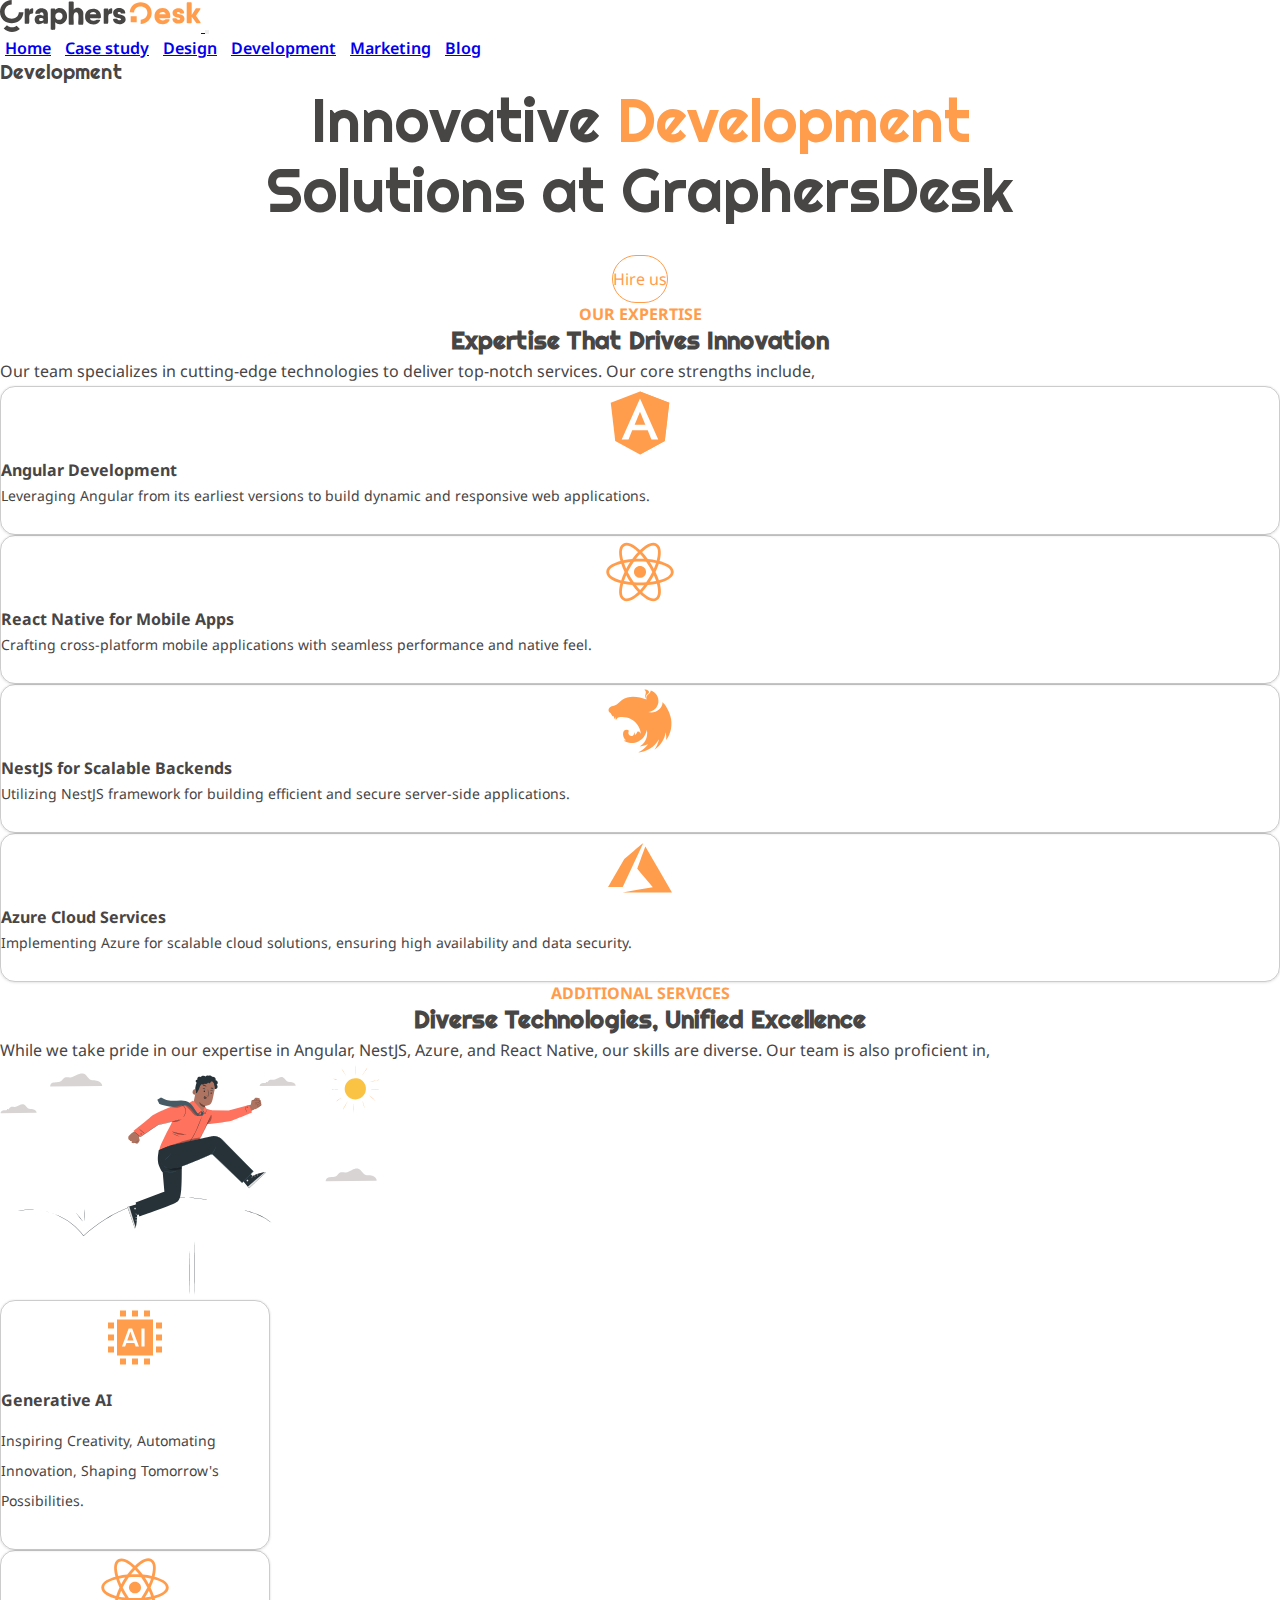
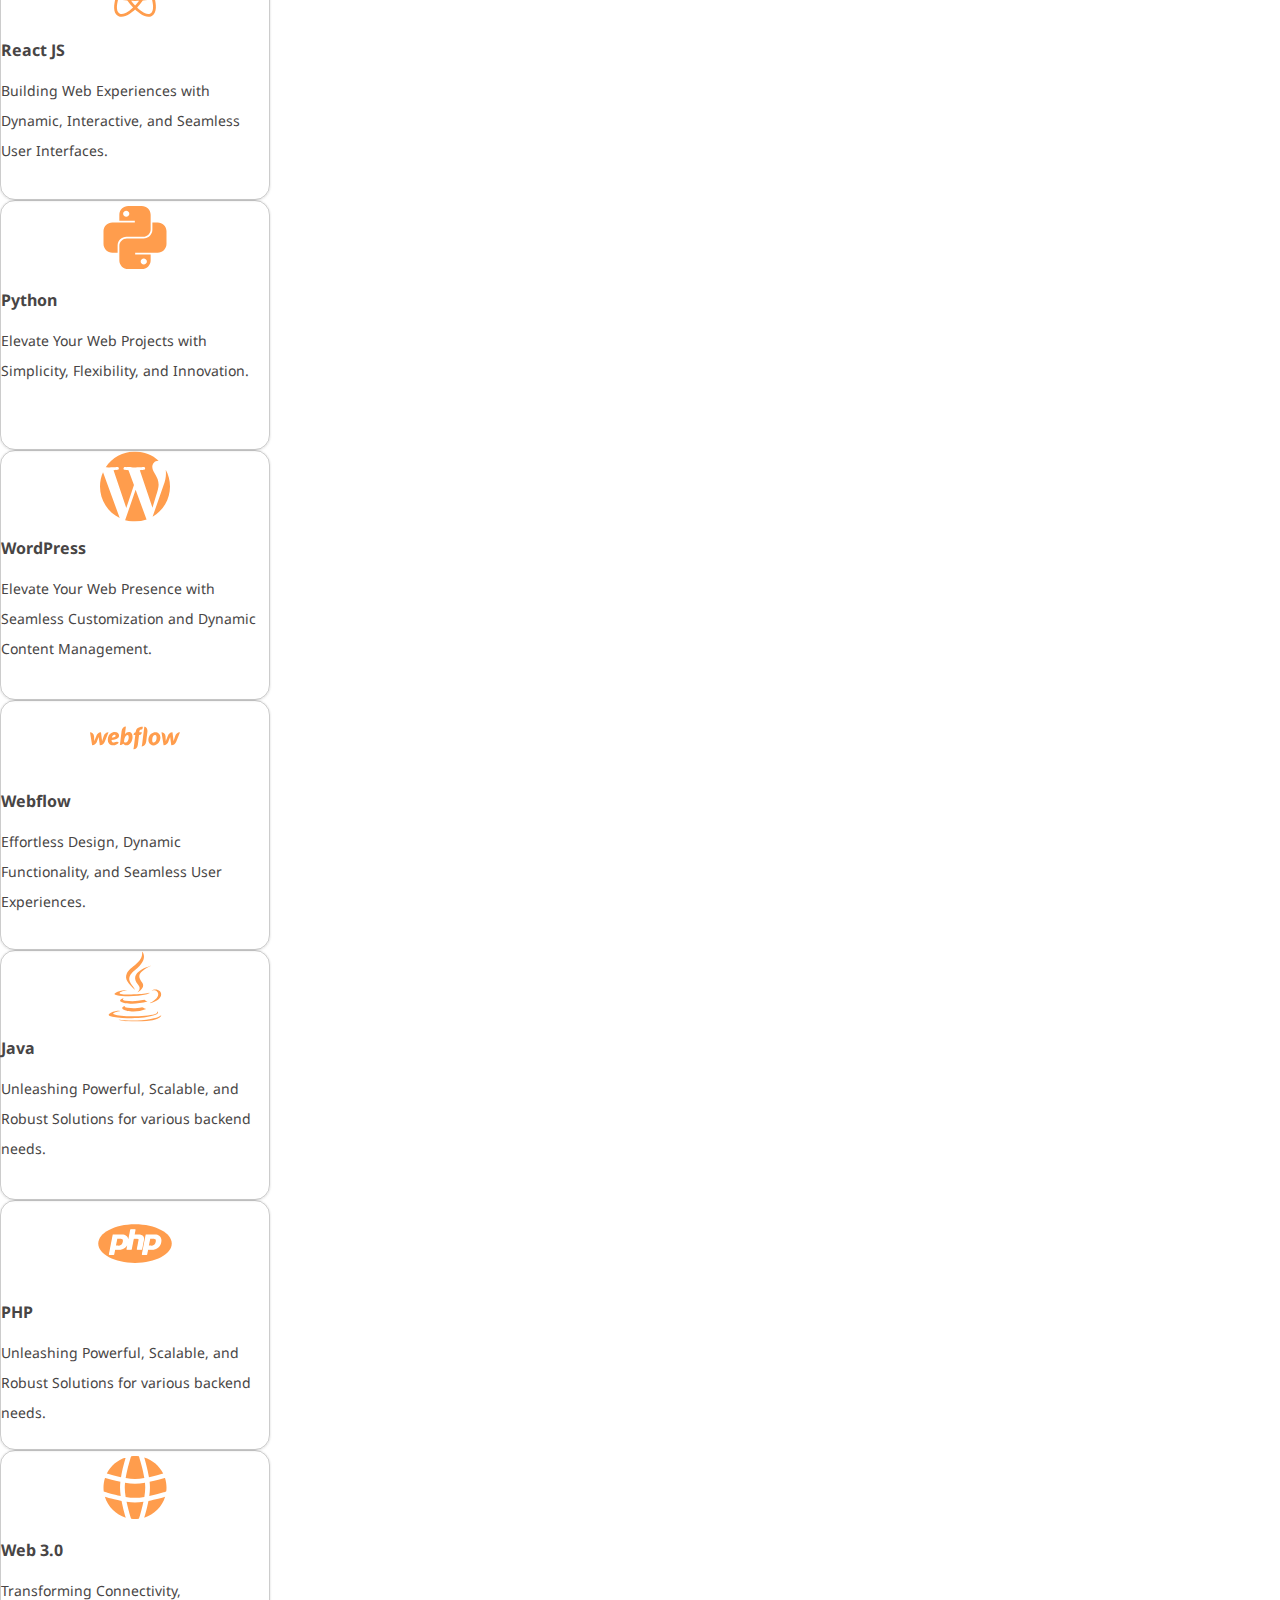
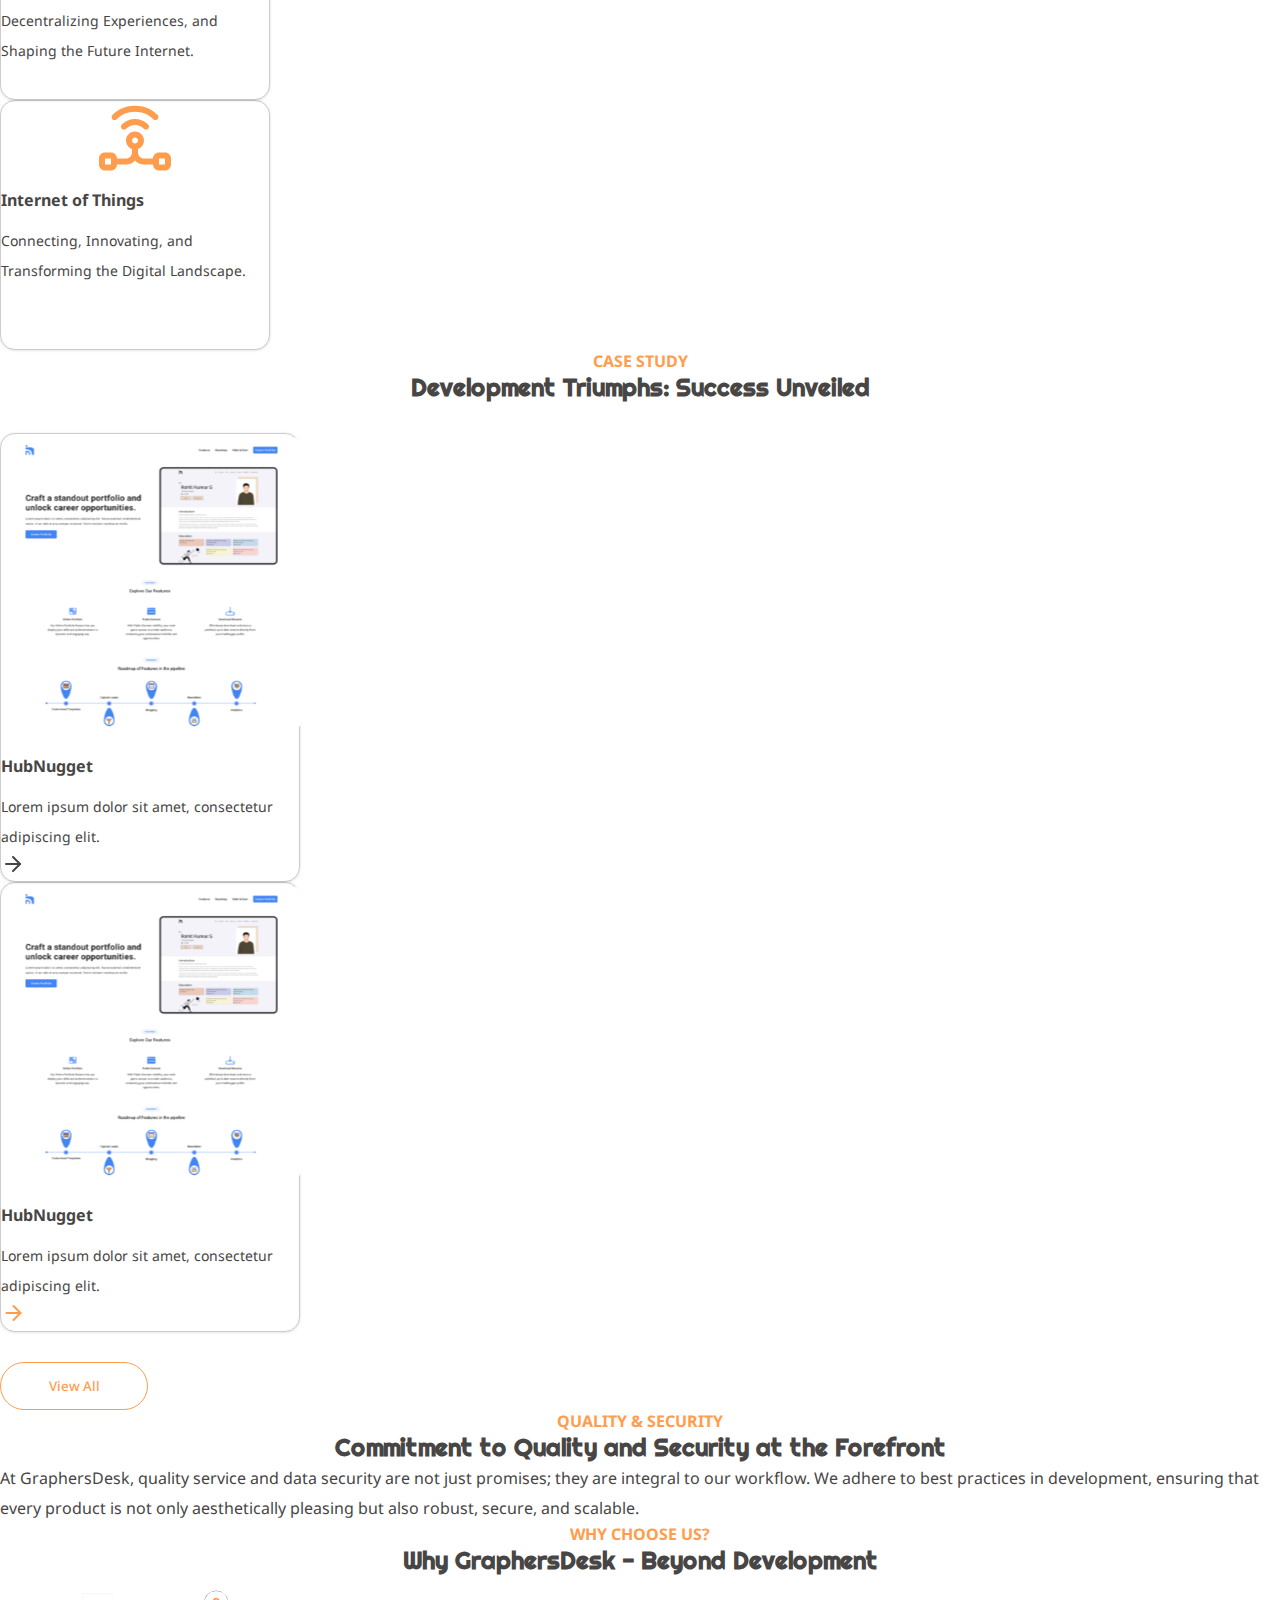
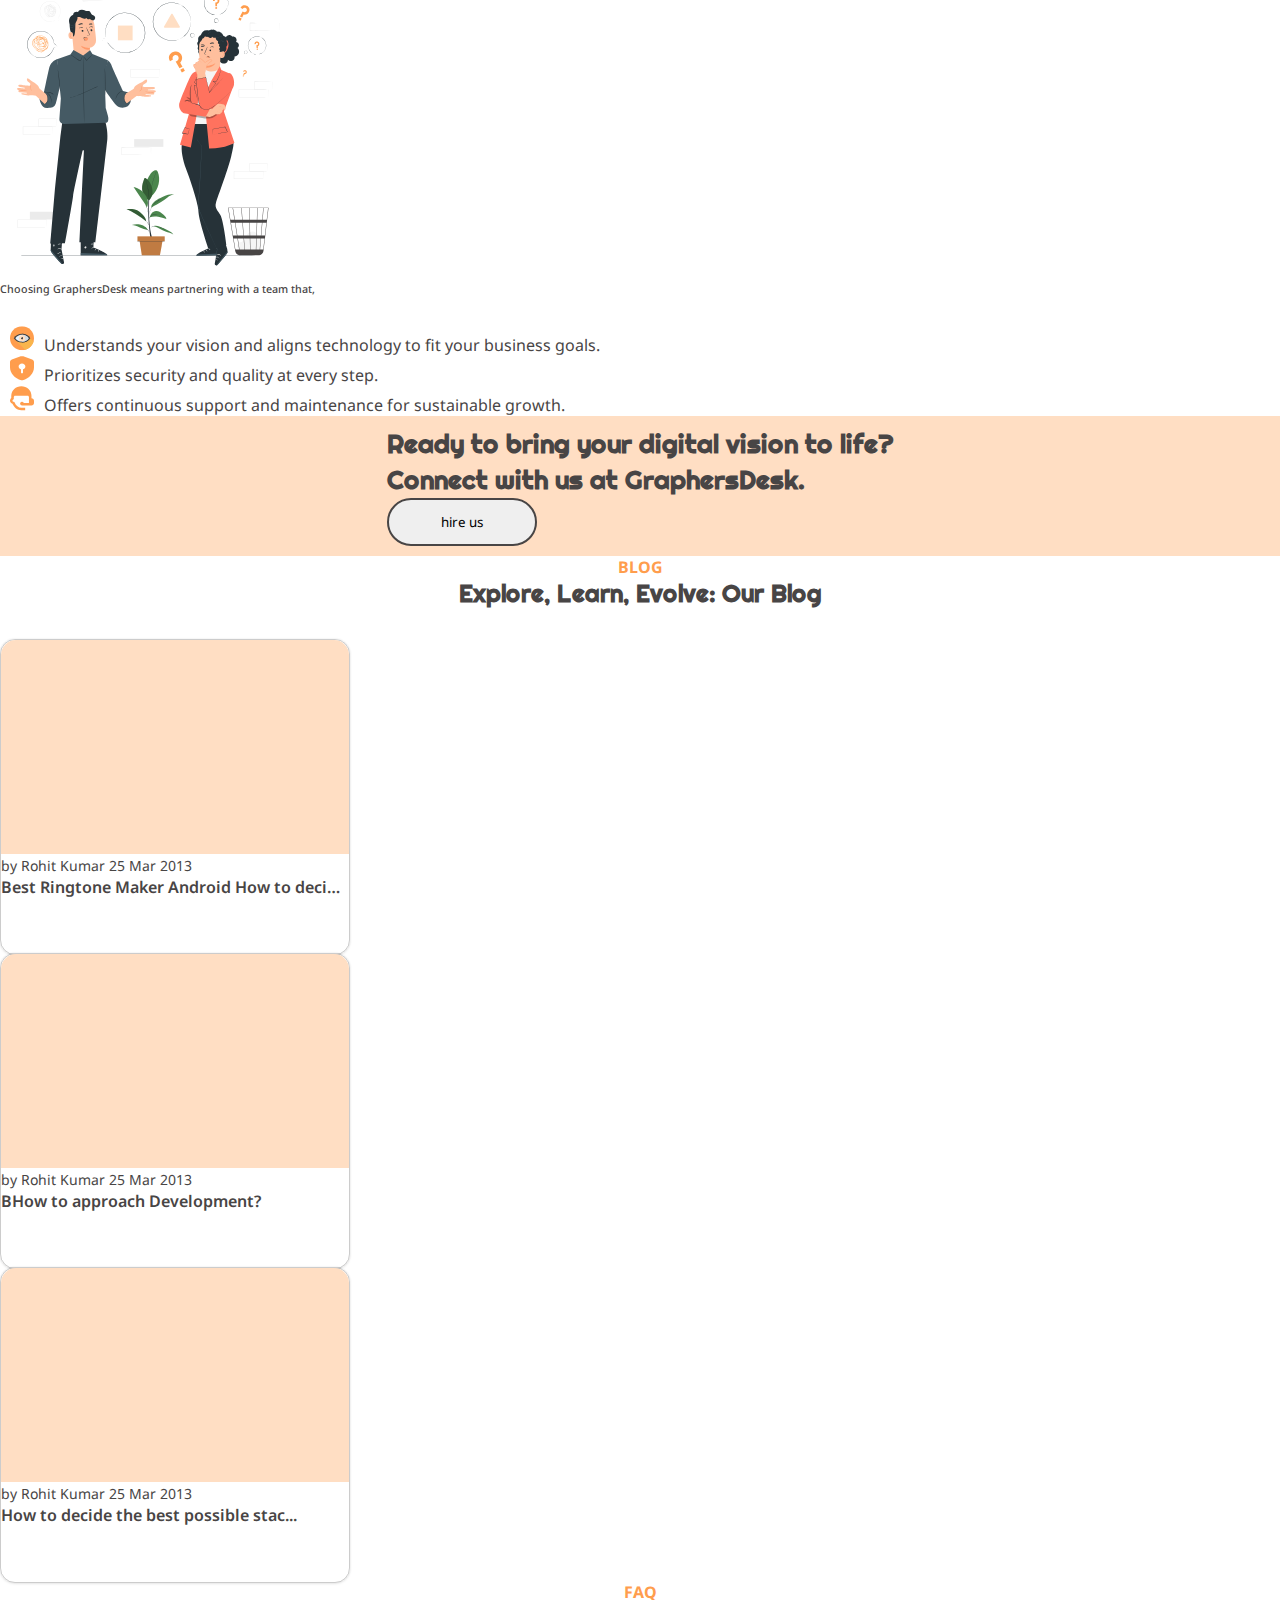
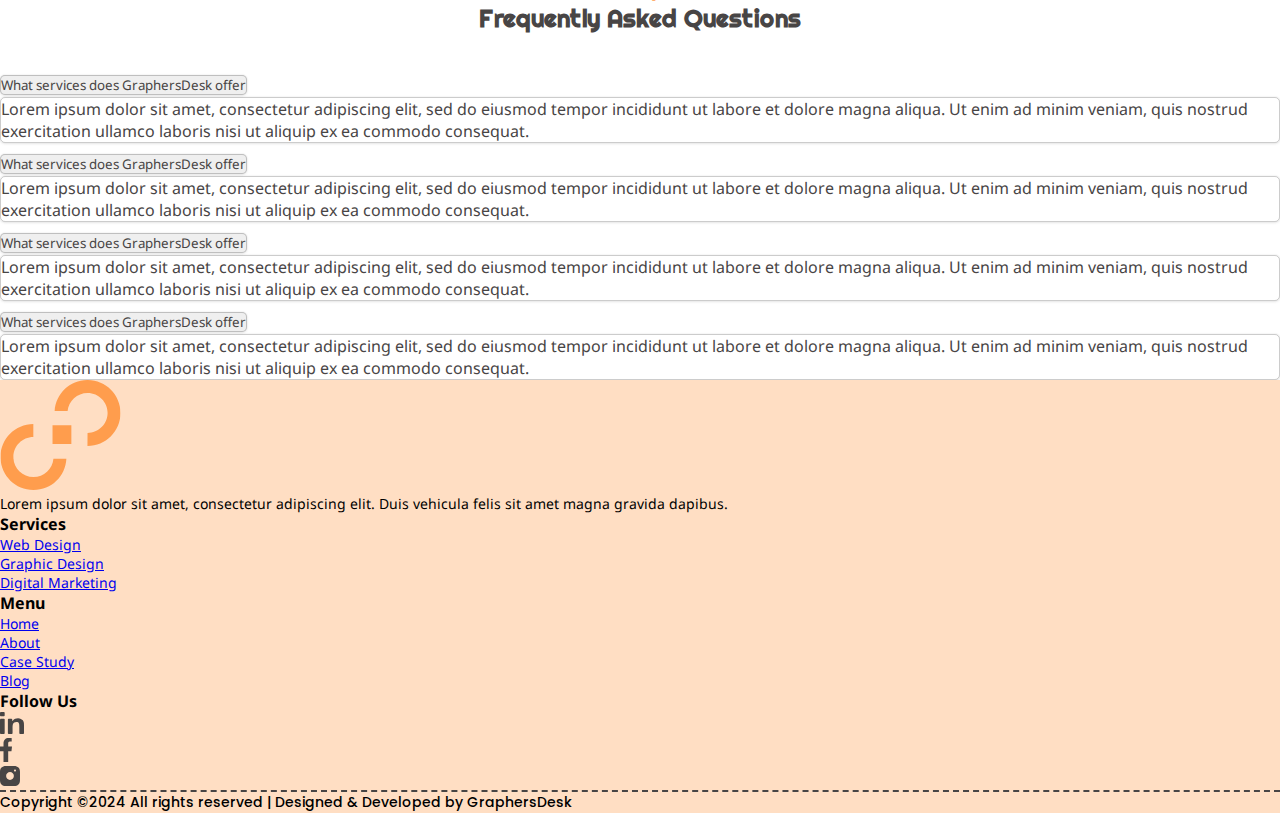
<file: development.html>
<!DOCTYPE html>
<html lang="en">
  <head>
    <meta charset="UTF-8" />
    <meta name="viewport" content="width=device-width, initial-scale=1.0" />
    <link
      href="https://cdn.jsdelivr.net/npm/bootstrap@5.3.2/dist/css/bootstrap.min.css"
      rel="stylesheet"
      integrity="sha384-T3c6CoIi6uLrA9TneNEoa7RxnatzjcDSCmG1MXxSR1GAsXEV/Dwwykc2MPK8M2HN"
      crossorigin="anonymous"
    />
    <script
      src="https://cdn.jsdelivr.net/npm/bootstrap@5.3.2/dist/js/bootstrap.bundle.min.js"
      integrity="sha384-C6RzsynM9kWDrMNeT87bh95OGNyZPhcTNXj1NW7RuBCsyN/o0jlpcV8Qyq46cDfL"
      crossorigin="anonymous"
    ></script>
    <title>Document</title>
    <link rel="stylesheet" href="style.css" />
  </head>
  <body>
    <main class="container-fulid p-0 m-0">
      <article class="container hero pb-5 mt-2">
        <!-- navigation -->
        <hgroup class="navigation">
          <nav class="navbar navbar-expand-lg py-4">
            <div class="container-fluid">
              <a class="navbar-brand" href="#">
                <img
                  src="./assets/svg/Graphersdesk/Logo.svg"
                  class="img-fluid"
                  alt="Graphers desk"
                />
              </a>
              <button
                class="navbar-toggler"
                type="button"
                data-bs-toggle="collapse"
                data-bs-target="#navbarNavAltMarkup"
                aria-controls="navbarNavAltMarkup"
                aria-expanded="false"
                aria-label="Toggle navigation"
              >
                <span class="navbar-toggler-icon"></span>
              </button>
              <div
                class="collapse navbar-collapse justify-content-end"
                id="navbarNavAltMarkup"
              >
                <div class="navbar-nav">
                  <a
                    class="nav-link active"
                    aria-current="page"
                    href="./index.html"
                    >Home</a
                  >
                  <a class="nav-link" href="#">Case study</a>
                  <a class="nav-link" href="./Design.html">Design</a>
                  <a class="nav-link" href="./development.html">Development</a>
                  <a class="nav-link" href="./marketing.html">Marketing</a>
                  <a class="nav-link" href="#">Blog</a>
                </div>
              </div>
            </div>
          </nav>
        </hgroup>
        <!-- hero content -->
        <section class="hero-content mt-5">
          <div class="row justify-content-center">
            <div class="col-lg-10">
              <div class="hero-sub-text">
                <p class="">Development</p>
              </div>
              <div class="hero-text">
                <p>Innovative <span>Development</span></p>
                <p>Solutions at GraphersDesk</p>
              </div>
              <div class="hero-button mb-2 mb-sm-0">
                <button class="btn fw-semibold px-5">Hire us</button>
              </div>
            </div>
          </div>
        </section>
      </article>

      <!-- Expertise -->
      <article class="container expertise d-flex flex-column gap-3 py-5">
        <section class="section-title p mx-auto">
          <p>OUR EXPERTISE</p>
          <h5>Expertise That Drives Innovation</h5>
        </section>

        <section class="expertise-content">
          <div class="row justify-content-center mb-3">
            <div class="col-lg-6">
              <p class="title text-center  mx-auto">
                Our team specializes in cutting-edge technologies to deliver
                top-notch services. Our core strengths include,
              </p>
            </div>
          </div>
          <div class="row justify-content-center gy-4">
            <div class="col-lg-6 col-xl-5 col-md-10">
              <div class="card w-100">
                <div class="card-body d-flex flex-column flex-sm-row gap-3">
                  <div class="img-div text-center">
                    <img
                      src="./assets/svg/development/expertise/angular 2.svg"
                      alt=""
                      class="img-fulid"
                    />
                  </div>
                  <div class="content-div mt-3">
                    <h6 class="text-center text-sm-start">
                      Angular Development
                    </h6>
                    <p>
                      Leveraging Angular from its earliest versions to build
                      dynamic and responsive web applications.
                    </p>
                  </div>
                </div>
              </div>
            </div>
            <div class="col-lg-6 col-xl-5 col-md-10">
              <div class="card w-100">
                <div class="card-body d-flex flex-column flex-sm-row gap-3">
                  <div class="img-div text-center">
                    <img
                      src="./assets/svg/development/expertise/react 1.svg"
                      alt=""
                      class="img-fulid"
                    />
                  </div>
                  <div class="content-div mt-3">
                    <h6 class="text-center text-sm-start">
                      React Native for Mobile Apps
                    </h6>
                    <p>
                      Crafting cross-platform mobile applications with seamless
                      performance and native feel.
                    </p>
                  </div>
                </div>
              </div>
            </div>
            <div class="col-lg-6 col-xl-5 col-md-10">
              <div class="card w-100">
                <div class="card-body d-flex flex-column flex-sm-row gap-3">
                  <div class="img-div text-center">
                    <img
                      src="./assets/svg/development/expertise/nest-middleware-js 1.svg"
                      alt=""
                      class="img-fulid"
                    />
                  </div>
                  <div class="content-div mt-3">
                    <h6 class="text-center text-sm-start">
                      NestJS for Scalable Backends
                    </h6>
                    <p>
                      Utilizing NestJS framework for building efficient and
                      secure server-side applications.
                    </p>
                  </div>
                </div>
              </div>
            </div>
            <div class="col-lg-6 col-xl-5 col-md-10">
              <div class="card w-100">
                <div class="card-body d-flex flex-column flex-sm-row gap-3">
                  <div class="img-div text-center">
                    <img
                      src="./assets/svg/development/expertise/azure 1.svg"
                      alt=""
                      class="img-fulid"
                    />
                  </div>
                  <div class="content-div mt-3">
                    <h6 class="text-center text-sm-start">
                      Azure Cloud Services
                    </h6>
                    <p>
                      Implementing Azure for scalable cloud solutions, ensuring
                      high availability and data security.
                    </p>
                  </div>
                </div>
              </div>
            </div>
          </div>
        </section>
      </article>

      <!-- additional service  -->
      <article
        class="container additional-service d-flex flex-column gap-3 py-5"
      >
        <section class="section-title p mx-auto">
          <p>ADDITIONAL SERVICES</p>
          <h5>Diverse Technologies, Unified Excellence</h5>
        </section>

        <section class="addtional-service-content">
          <div class="row justify-content-center mb-3">
            <div class="col-lg-6">
              <p class="title text-center w-100 mx-auto">
                While we take pride in our expertise in Angular, NestJS, Azure,
                and React Native, our skills are diverse. Our team is also
                proficient in,
              </p>
            </div>
          </div>

          <div class="row justify-content-center">
            <div class="col-sm-6 text-center d-none d-sm-block">
              <img
                src="./assets/svg/development/additional-service/Jumping man.svg"
                alt=""
                class="img-fulid"
              />
            </div>
          </div>

          <div class="box row justify-content-center">
            <div class="col-lg-10 col-sm-12">
              <div class="row justify-content-center gap-4">
                <div class="col-lg-4 col-md-6 p-0" style="width: 270px">
                  <div class="card h-100 py-2 w-100">
                    <div class="card-body">
                      <div class="text-center logo">
                        <img
                          src="./assets/svg/development/additional-service/AI 1.svg"
                          alt=""
                        />
                      </div>
                      <h6 class="text-center">Generative AI</h6>
                      <p class="text-center">
                        Inspiring Creativity, Automating Innovation, Shaping
                        Tomorrow's Possibilities.
                      </p>
                    </div>
                  </div>
                </div>

                <div class="col-lg-4 col-md-6 p-0" style="width: 270px">
                  <div class="card h-100 py-2 w-100">
                    <div class="card-body">
                      <div class="text-center logo">
                        <img
                          src="./assets/svg/development/additional-service/react 2.svg"
                          alt=""
                        />
                      </div>
                      <h6 class="text-center">React JS</h6>
                      <p class="text-center">
                        Building Web Experiences with Dynamic, Interactive, and
                        Seamless User Interfaces.
                      </p>
                    </div>
                  </div>
                </div>

                <div class="col-lg-4 col-md-6 p-0" style="width: 270px">
                  <div class="card h-100 py-2 w-100">
                    <div class="card-body">
                      <div class="text-center logo">
                        <img
                          src="./assets/svg/development/additional-service/python 1.svg"
                          alt=""
                        />
                      </div>
                      <h6 class="text-center">Python</h6>
                      <p class="text-center">
                        Elevate Your Web Projects with Simplicity, Flexibility,
                        and Innovation.
                      </p>
                    </div>
                  </div>
                </div>

                <div class="col-lg-4 col-md-6 p-0" style="width: 270px">
                  <div class="card h-100 py-2 w-100">
                    <div class="card-body">
                      <div class="text-center logo">
                        <img
                          src="./assets/svg/development/additional-service/wordpress.svg"
                          alt=""
                        />
                      </div>
                      <h6 class="text-center">WordPress</h6>
                      <p class="text-center">
                        Elevate Your Web Presence with Seamless Customization
                        and Dynamic Content Management.
                      </p>
                    </div>
                  </div>
                </div>

                <div class="col-lg-4 col-md-6 p-0" style="width: 270px">
                  <div class="card h-100 py-2 w-100">
                    <div class="card-body">
                      <div class="text-center logo" style="height: 74px">
                        <img
                          src="./assets/svg/development/additional-service/Webflow.svg"
                          alt=""
                        />
                      </div>
                      <h6 class="text-center">Webflow</h6>
                      <p class="text-center">
                        Effortless Design, Dynamic Functionality, and Seamless
                        User Experiences.
                      </p>
                    </div>
                  </div>
                </div>

                <div class="col-lg-4 col-md-6 p-0" style="width: 270px">
                  <div class="card h-100 py-2 w-100">
                    <div class="card-body">
                      <div class="text-center logo">
                        <img
                          src="./assets/svg/development/additional-service/java 1.svg"
                          alt=""
                        />
                      </div>
                      <h6 class="text-center">Java</h6>
                      <p class="text-center">
                        Unleashing Powerful, Scalable, and Robust Solutions for
                        various backend needs.
                      </p>
                    </div>
                  </div>
                </div>

                <div class="col-lg-4 col-md-6 p-0" style="width: 270px">
                  <div class="card h-100 py-2 w-100">
                    <div class="card-body">
                      <div class="text-center logo">
                        <img
                          src="./assets/svg/development/additional-service/php.svg"
                          alt=""
                        />
                      </div>
                      <h6 class="text-center">PHP</h6>
                      <p class="text-center">
                        Unleashing Powerful, Scalable, and Robust Solutions for
                        various backend needs.
                      </p>
                    </div>
                  </div>
                </div>

                <div class="col-lg-4 col-md-6 p-0" style="width: 270px">
                  <div class="card h-100 py-2 w-100">
                    <div class="card-body">
                      <div class="text-center logo">
                        <img
                          src="./assets/svg/development/additional-service/web3.0 1.svg"
                          alt=""
                        />
                      </div>
                      <h6 class="text-center">Web 3.0</h6>
                      <p class="text-center">
                        Transforming Connectivity, Decentralizing Experiences,
                        and Shaping the Future Internet.
                      </p>
                    </div>
                  </div>
                </div>

                <div class="col-lg-4 col-md-6 p-0" style="width: 270px">
                  <div class="card h-100 py-2 w-100">
                    <div class="card-body">
                      <div class="text-center logo">
                        <img
                          src="./assets/svg/development/additional-service/iot 1.svg"
                          alt=""
                        />
                      </div>
                      <h6 class="text-center">Internet of Things</h6>
                      <p class="text-center">
                        Connecting, Innovating, and Transforming the Digital
                        Landscape.
                      </p>
                    </div>
                  </div>
                </div>
              </div>
            </div>
          </div>
        </section>
      </article>

      <!-- case study -->
      <article class="container digi-case-study d-flex flex-column gap-3 py-5">
        <section class="section-title mx-auto">
          <p>CASE STUDY</p>
          <h5>Development Triumphs: Success Unveiled</h5>
        </section>
        <div class="row justify-content-center py-2">
          <div class="col-lg-10 col-sm-12">
            <div class="row justify-content-center gy-4">
              <div class="col-6">
                <div class="card h-100">
                  <div class="card-body">
                    <div>
                      <img
                        src="./assets/svg/digital-marketing/hubnugget 1.svg"
                        class="img-fluid"
                        alt=""
                      />
                    </div>
                    <h6>HubNugget</h6>
                    <p>
                      Lorem ipsum dolor sit amet, consectetur adipiscing elit.
                    </p>
                    <div class="text-end">
                      <img
                        src="./assets/svg/digital-marketing/arrow-right.svg"
                        alt=""
                      />
                    </div>
                  </div>
                </div>
              </div>

              <div class="col-6">
                <div class="card h-100">
                  <div class="card-body">
                    <div>
                      <img
                        src="./assets/svg/digital-marketing/hubnugget 1.svg"
                        class="img-fluid"
                        alt=""
                      />
                    </div>
                    <h6>HubNugget</h6>
                    <p>
                      Lorem ipsum dolor sit amet, consectetur adipiscing elit.
                    </p>
                    <div class="text-end">
                      <img
                        src="./assets/svg/digital-marketing/arrow-right (1).svg"
                        alt=""
                      />
                    </div>
                  </div>
                </div>
              </div>
            </div>
          </div>
        </div>
        <div>
          <section class="explore-button text-center">
            <button class="btn">View All</button>
          </section>
        </div>
      </article>

      <!-- Quality and security -->
      <article class="container quality d-flex flex-column gap-3 py-5">
        <section class="section-title p mx-auto">
          <p>QUALITY & SECURITY</p>
          <h5>Commitment to Quality and Security at the Forefront</h5>
        </section>
        <div class="row justify-content-center mb-3">
          <div class="col-lg-8">
            <p class="title text-center w-100 mx-auto">
              At GraphersDesk, quality service and data security are not just
              promises; they are integral to our workflow. We adhere to best
              practices in development, ensuring that every product is not only
              aesthetically pleasing but also robust, secure, and scalable.
            </p>
          </div>
        </div>
      </article>

      <article class="container why-choose-us d-flex flex-column gap-3 py-5">
        <section class="section-title p mx-auto">
          <p>WHY CHOOSE US?</p>
          <h5>Why GraphersDesk - Beyond Development</h5>
        </section>
        <div class="row justify-content-center mb-3">
          <div class="col-lg-10 col-sm-12 d-flex justify-content-around">
            <div class="img-div d-none d-md-block">
              <img
                src="./assets/svg/development/why-choose-us/why-graphersdesk-development-image 1.svg"
                alt=""
                class="img-fuild"
              />
            </div>
            <div class="content-div align-self-center">
              <h6>Choosing GraphersDesk means partnering with a team that,</h6>
              <ul>
                <li class="mb-4">
                    <img
                      src="./assets/svg/development/why-choose-us/vision 1.svg"
                      alt=""
                    /><span
                      >Understands your vision and aligns technology to fit your
                      business goals.</span
                    >
                  </li>
                  <li class="mb-4">
                    <img
                      src="./assets/svg/development/why-choose-us/Security.svg"
                      alt=""
                    /><span>Prioritizes security and quality at every step.</span>
                  </li>
                  <li class="mb-4">
                    <img
                      src="./assets/svg/development/why-choose-us/Support.svg"
                      alt=""
                    /><span
                      >Offers continuous support and maintenance for sustainable
                      growth.</span
                    >
                  </li>
              </ul>
            </div>
          </div>
        </div>
      </article>

      <!-- are-hire -->
      <section class="are-hire">
        <div class="container">
          <div class="row justify-content-center">
            <div
              class="col-md-10 d-flex flex-column flex-md-row justify-content-between align-content-center"
            >
              <h5 class="text-center text-md-start">
                Ready to bring your digital vision to life?<span
                  class="text-center"
                  >Connect with us at GraphersDesk.</span
                >
              </h5>
              <button class="btn mt-3 mt-md-0 mx-auto mx-md-0">hire us</button>
            </div>
          </div>
        </div>
      </section>

      <!-- blog -->
      <article class="container blog d-flex flex-column gap-3 py-5 mt-5">
        <section class="section-title mx-auto">
          <p>BLOG</p>
          <h5>Explore, Learn, Evolve: Our Blog</h5>
        </section>

        <div class="box row justify-content-center">
          <div class="col-lg-10 col-sm-12">
            <div class="row justify-content-center gap-4">
              <div class="col-lg-4 col-md-6 p-0 co" style="width: 350px">
                <div class="card h-100 w-100">
                  <div class="card-body p-0">
                    <div class="text-center image-div"></div>
                    <div class="details-div pt-3">
                      <p class="d-flex justify-content-between px-3">
                        <span>by Rohit Kumar</span>
                        <span>25 Mar 2013</span>
                      </p>

                      <h6 class="px-3">
                        Best Ringtone Maker Android How to decide the best
                        possible stac...
                      </h6>
                    </div>
                  </div>
                </div>
              </div>
              <div class="col-lg-4 col-md-6 p-0 co" style="width: 350px">
                <div class="card h-100 w-100">
                  <div class="card-body p-0">
                    <div class="text-center image-div"></div>
                    <div class="details-div pt-3">
                      <p class="d-flex justify-content-between px-3">
                        <span>by Rohit Kumar</span>
                        <span>25 Mar 2013</span>
                      </p>

                      <h6 class="px-3">BHow to approach Development?</h6>
                    </div>
                  </div>
                </div>
              </div>
              <div class="col-lg-4 col-md-6 p-0 co" style="width: 350px">
                <div class="card h-100 w-100">
                  <div class="card-body p-0">
                    <div class="text-center image-div"></div>
                    <div class="details-div pt-3">
                      <p class="d-flex justify-content-between px-3">
                        <span>by Rohit Kumar</span>
                        <span>25 Mar 2013</span>
                      </p>

                      <h6 class="px-3">
                        How to decide the best possible stac...
                      </h6>
                    </div>
                  </div>
                </div>
              </div>
            </div>
          </div>
        </div>
      </article>

      <!-- testimonials -->

      <!-- frequently asked questions -->
      <article class="container faq d-flex flex-column gap-3 py-5 mt-5">
        <section class="section-title mx-auto">
          <p>FAQ</p>
          <h5>Frequently Asked Questions</h5>
        </section>

        <div class="row justify-content-center faq-ques">
          <div class="col-xl-6 col-lg-8 col-md-8">
            <div class="accordion">
              <div class="accordion-item mt-3 border-0">
                <h2 class="accordion-header">
                  <button
                    class="accordion-button collapsed"
                    type="button"
                    data-bs-toggle="collapse"
                    data-bs-target="#panelsStayOpen-collapseOne"
                    aria-expanded="false"
                    aria-controls="panelsStayOpen-collapseOne"
                  >
                    What services does GraphersDesk offer
                  </button>
                </h2>
                <div
                  id="panelsStayOpen-collapseOne"
                  class="accordion-collapse collapse"
                >
                  <div class="accordion-body mt-2">
                    Lorem ipsum dolor sit amet, consectetur adipiscing elit, sed
                    do eiusmod tempor incididunt ut labore et dolore magna
                    aliqua. Ut enim ad minim veniam, quis nostrud exercitation
                    ullamco laboris nisi ut aliquip ex ea commodo consequat.
                  </div>
                </div>
              </div>

              <div class="accordion-item mt-3 border-0">
                <h2 class="accordion-header">
                  <button
                    class="accordion-button collapsed"
                    type="button"
                    data-bs-toggle="collapse"
                    data-bs-target="#panelsStayOpen-collapseTwo"
                    aria-expanded="false"
                    aria-controls="panelsStayOpen-collapseTwo"
                  >
                    What services does GraphersDesk offer
                  </button>
                </h2>
                <div
                  id="panelsStayOpen-collapseTwo"
                  class="accordion-collapse collapse"
                >
                  <div class="accordion-body mt-2">
                    Lorem ipsum dolor sit amet, consectetur adipiscing elit, sed
                    do eiusmod tempor incididunt ut labore et dolore magna
                    aliqua. Ut enim ad minim veniam, quis nostrud exercitation
                    ullamco laboris nisi ut aliquip ex ea commodo consequat.
                  </div>
                </div>
              </div>

              <div class="accordion-item mt-3 border-0">
                <h2 class="accordion-header">
                  <button
                    class="accordion-button collapsed"
                    type="button"
                    data-bs-toggle="collapse"
                    data-bs-target="#panelsStayOpen-collapseThree"
                    aria-expanded="false"
                    aria-controls="panelsStayOpen-collapseThree"
                  >
                    What services does GraphersDesk offer
                  </button>
                </h2>
                <div
                  id="panelsStayOpen-collapseThree"
                  class="accordion-collapse collapse"
                >
                  <div class="accordion-body mt-2">
                    Lorem ipsum dolor sit amet, consectetur adipiscing elit, sed
                    do eiusmod tempor incididunt ut labore et dolore magna
                    aliqua. Ut enim ad minim veniam, quis nostrud exercitation
                    ullamco laboris nisi ut aliquip ex ea commodo consequat.
                  </div>
                </div>
              </div>

              <div class="accordion-item mt-3 border-0">
                <h2 class="accordion-header">
                  <button
                    class="accordion-button border"
                    type="button"
                    data-bs-toggle="collapse"
                    data-bs-target="#panelsStayOpen-collapseFour"
                    aria-expanded="true"
                    aria-controls="panelsStayOpen-collapseFour"
                  >
                    What services does GraphersDesk offer
                  </button>
                </h2>
                <div
                  id="panelsStayOpen-collapseFour"
                  class="accordion-collapse collapse show"
                >
                  <div class="accordion-body mt-2">
                    Lorem ipsum dolor sit amet, consectetur adipiscing elit, sed
                    do eiusmod tempor incididunt ut labore et dolore magna
                    aliqua. Ut enim ad minim veniam, quis nostrud exercitation
                    ullamco laboris nisi ut aliquip ex ea commodo consequat.
                  </div>
                </div>
              </div>
            </div>
          </div>
        </div>
      </article>

      <!-- footer -->
      <footer class="footer mt-5 pt-5 pb-3">
        <div class="container">
          <section
            class="row justify-content-center pb-3 text-center text-md-start"
          >
            <div class="col-lg-3 col-md-6 mb-4 mb-lg-0">
              <div class="text-center mb-3">
                <img
                  src="./assets/svg/Graphersdesk/logo-icon-white 2.svg"
                  alt=""
                />
              </div>
              <p>
                Lorem ipsum dolor sit amet, consectetur adipiscing elit. Duis
                vehicula felis sit amet magna gravida dapibus.
              </p>
            </div>
            <div class="col-lg-3 col-md-6 mb-4 mb-lg-0">
              <div class="w-50 mx-auto">
                <h5 class="mb-4">Services</h5>
                <ul class="list-unstyled d-flex flex-column gap-3">
                  <li><a class="nav-link" href="#">Web Design</a></li>
                  <li><a class="nav-link" href="#">Graphic Design</a></li>
                  <li><a class="nav-link" href="#">Digital Marketing</a></li>
                </ul>
              </div>
            </div>
            <div class="col-lg-3 col-md-6 mb-4 mb-lg-0">
              <div class="w-50 mx-auto">
                <h5 class="mb-4">Menu</h5>
                <ul class="list-unstyled d-flex flex-column gap-3">
                  <li><a class="nav-link" href="./index.html">Home</a></li>
                  <li><a class="nav-link" href="#">About</a></li>
                  <li><a class="nav-link" href="#">Case Study</a></li>
                  <li><a class="nav-link" href="#">Blog</a></li>
                </ul>
              </div>
            </div>
            <div class="col-lg-3 col-md-6 mb-4 mb-lg-0">
              <div class="w-50 mx-auto">
                <h5 class="mb-4 text-center">Follow Us</h5>
                <ul class="list-unstyled d-flex justify-content-around">
                  <li>
                    <a class="nav-link" href="#"
                      ><img
                        src="./assets/svg/Graphersdesk/Linked in.svg"
                        alt=""
                    /></a>
                  </li>
                  <li>
                    <a class="nav-link" href="#"
                      ><img src="./assets/svg/Graphersdesk/fb.svg" alt=""
                    /></a>
                  </li>
                  <li>
                    <a class="nav-link" href="#"
                      ><img
                        src="./assets/svg/Graphersdesk/instagram.svg"
                        alt=""
                    /></a>
                  </li>
                </ul>
              </div>
            </div>
          </section>
          <section class="copy text-center pt-4">
            <p>
              Copyright ©2024 All rights reserved | Designed & Developed by
              GraphersDesk
            </p>
          </section>
        </div>
      </footer>
    </main>
  </body>
</html>
</file>
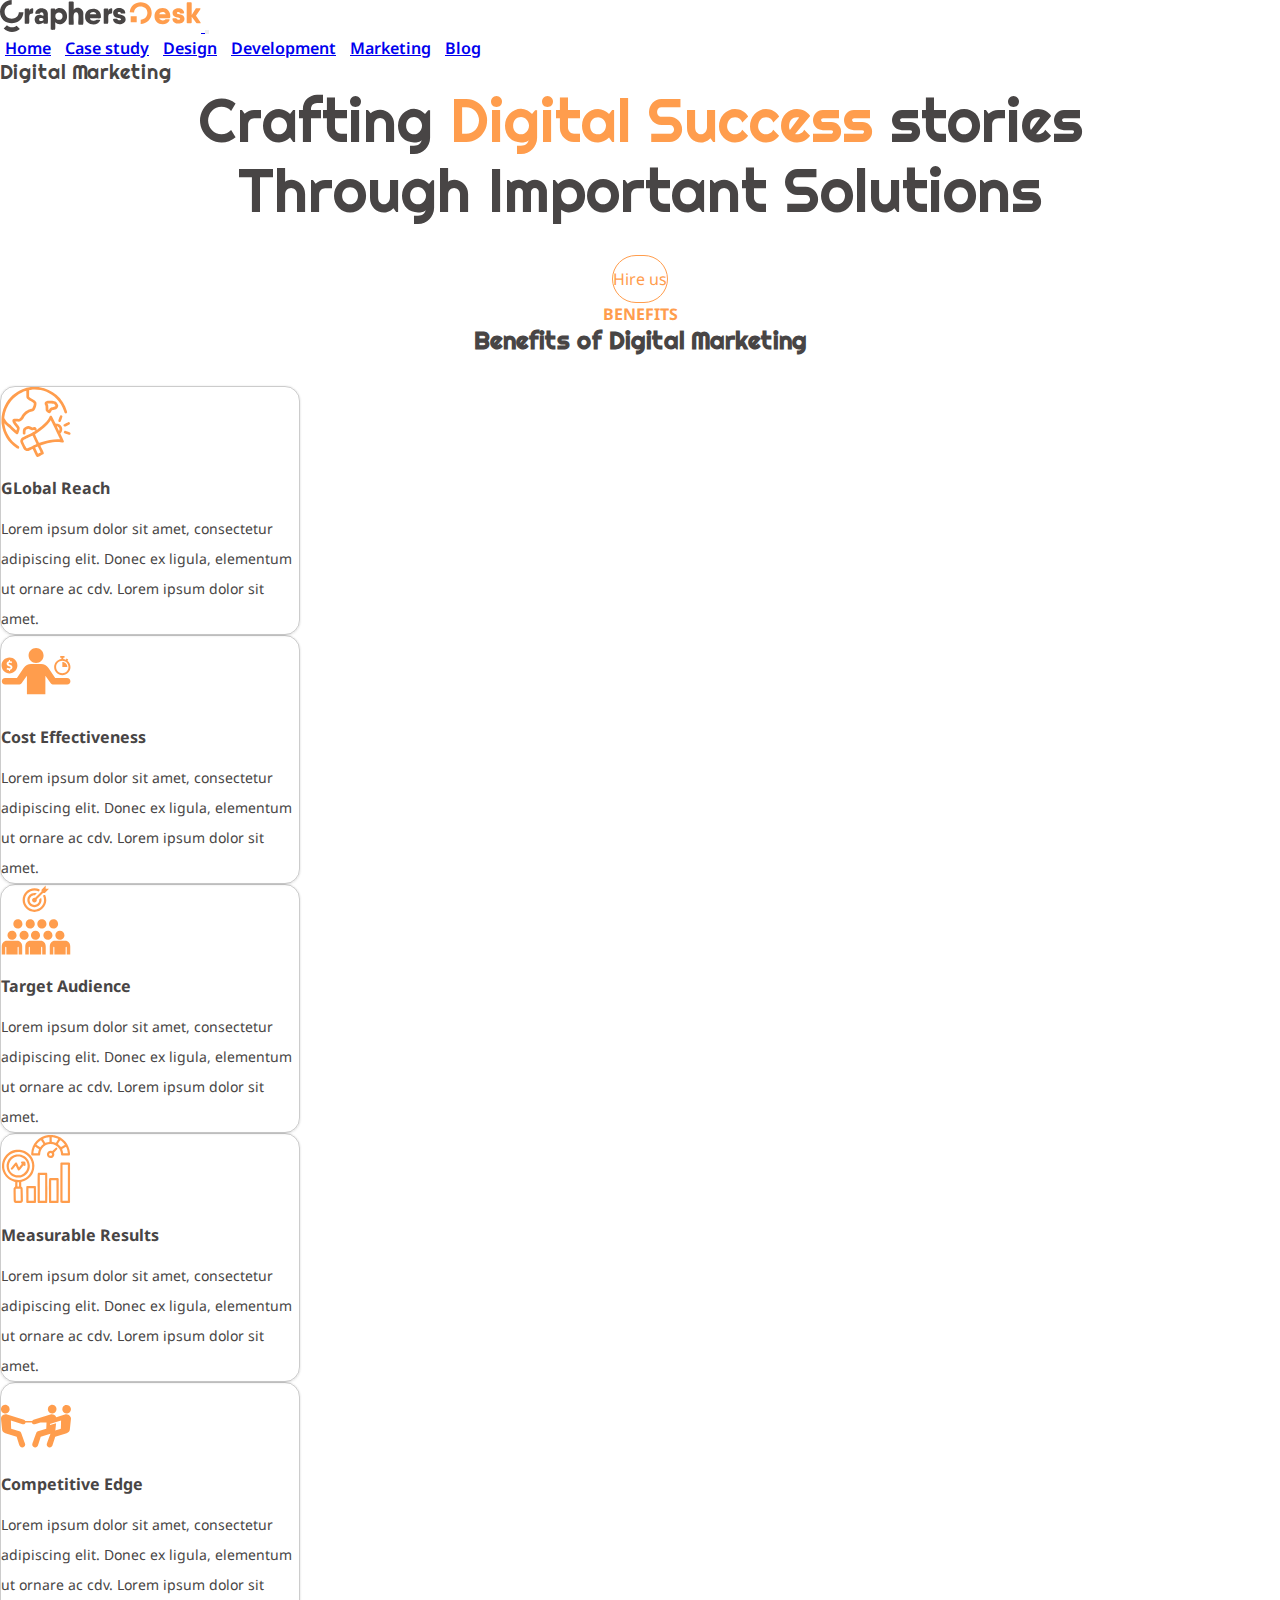
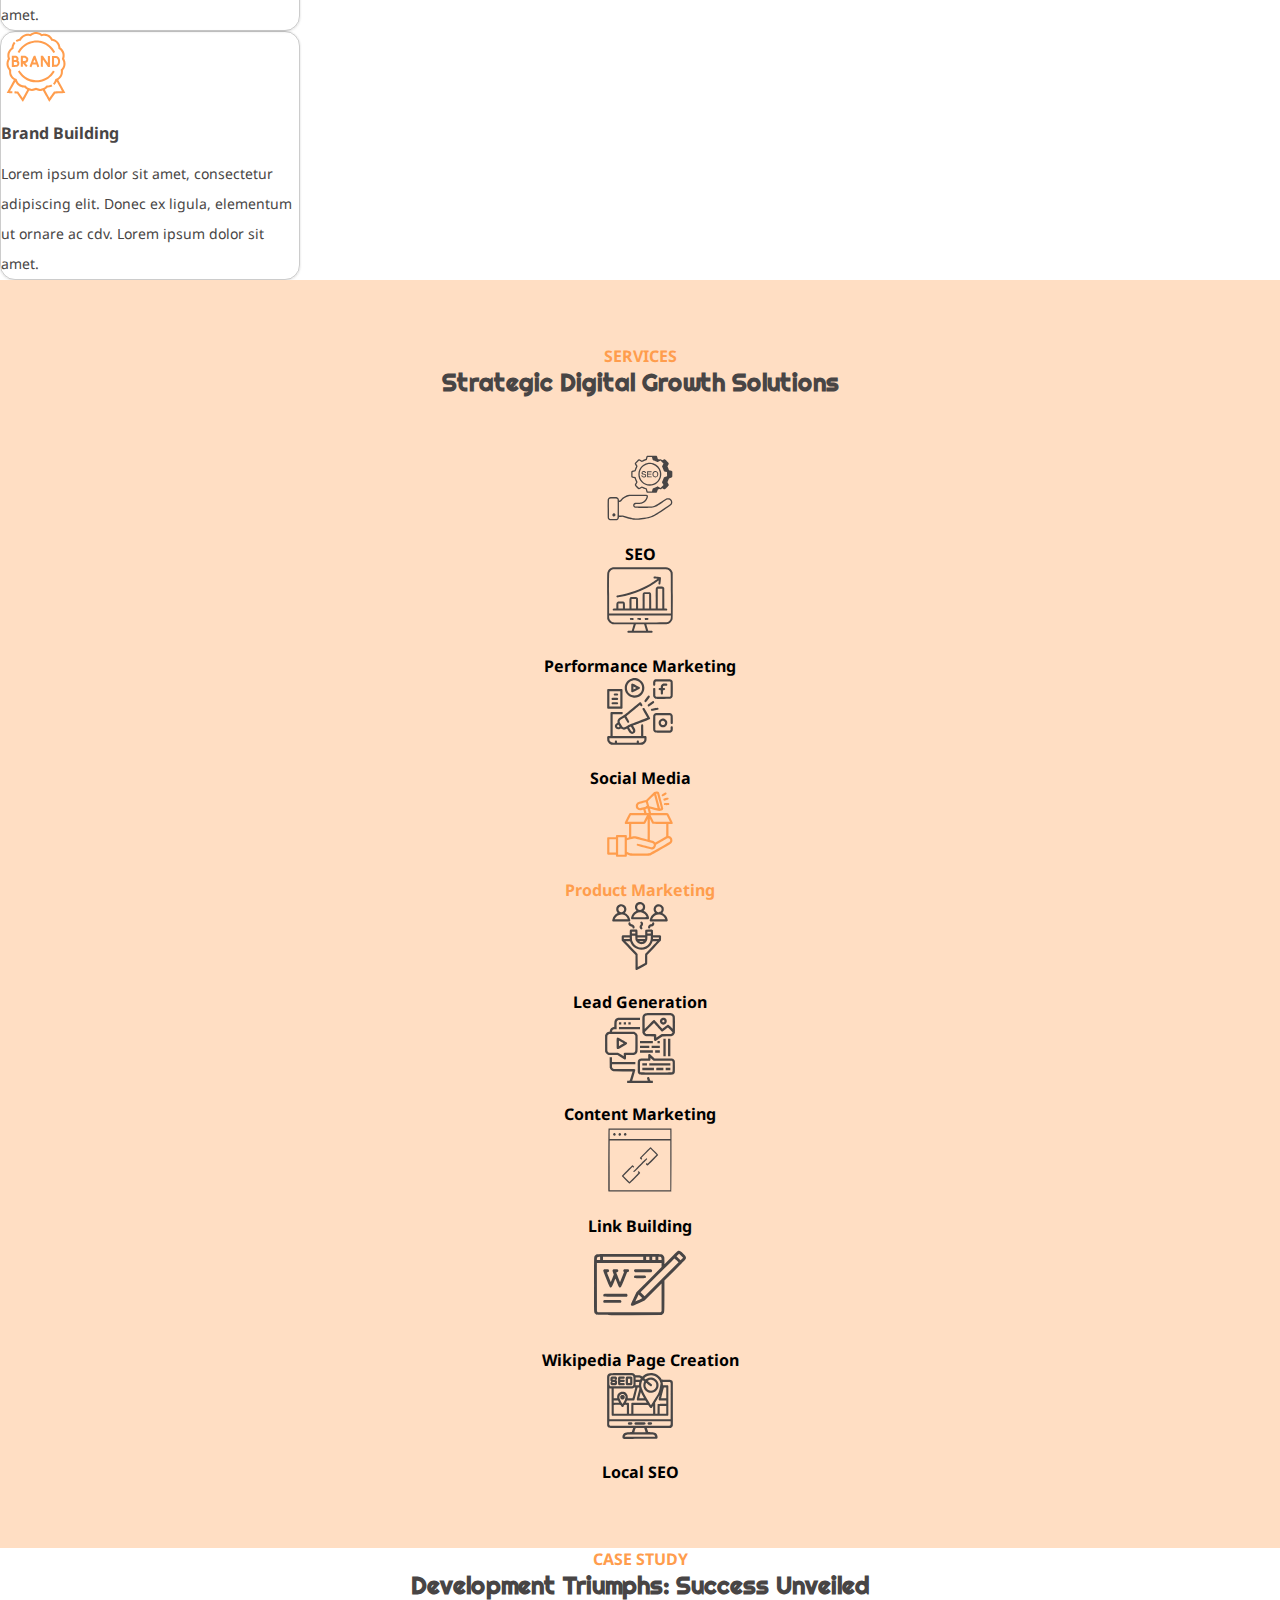
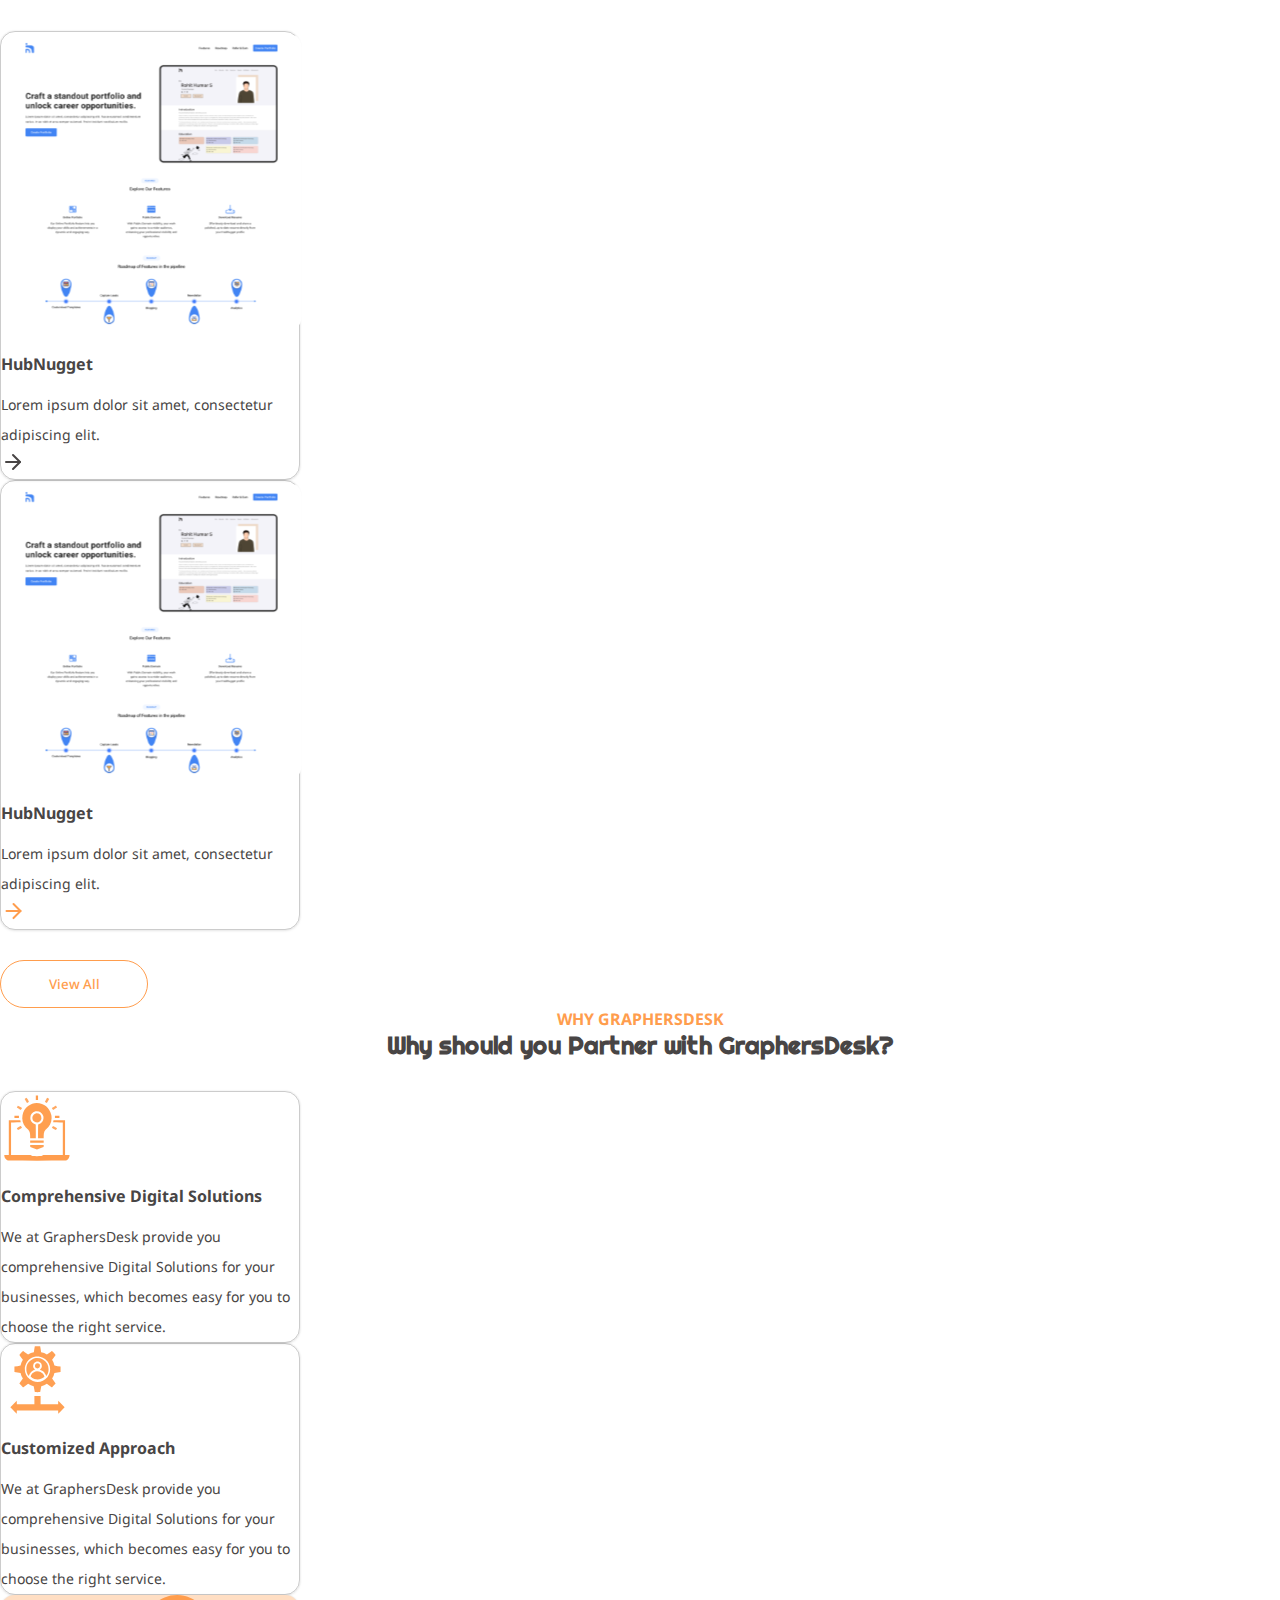
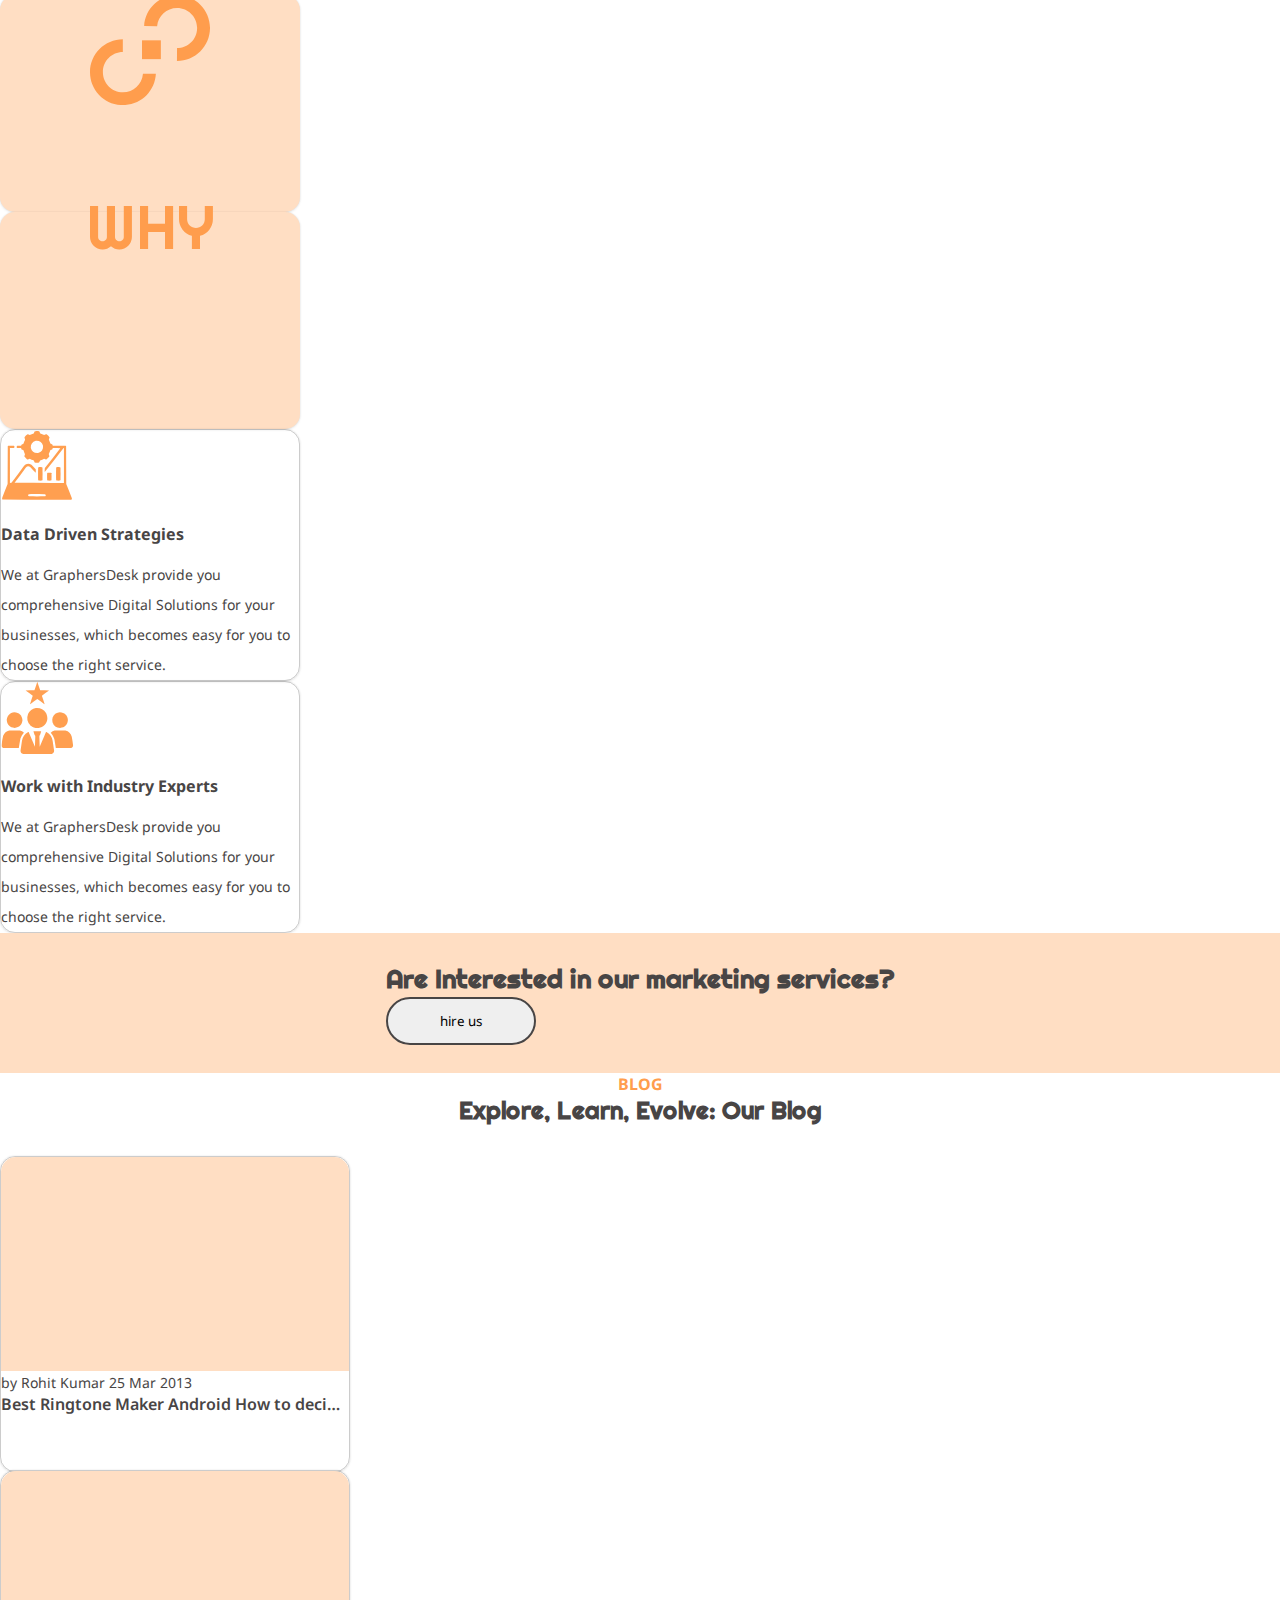
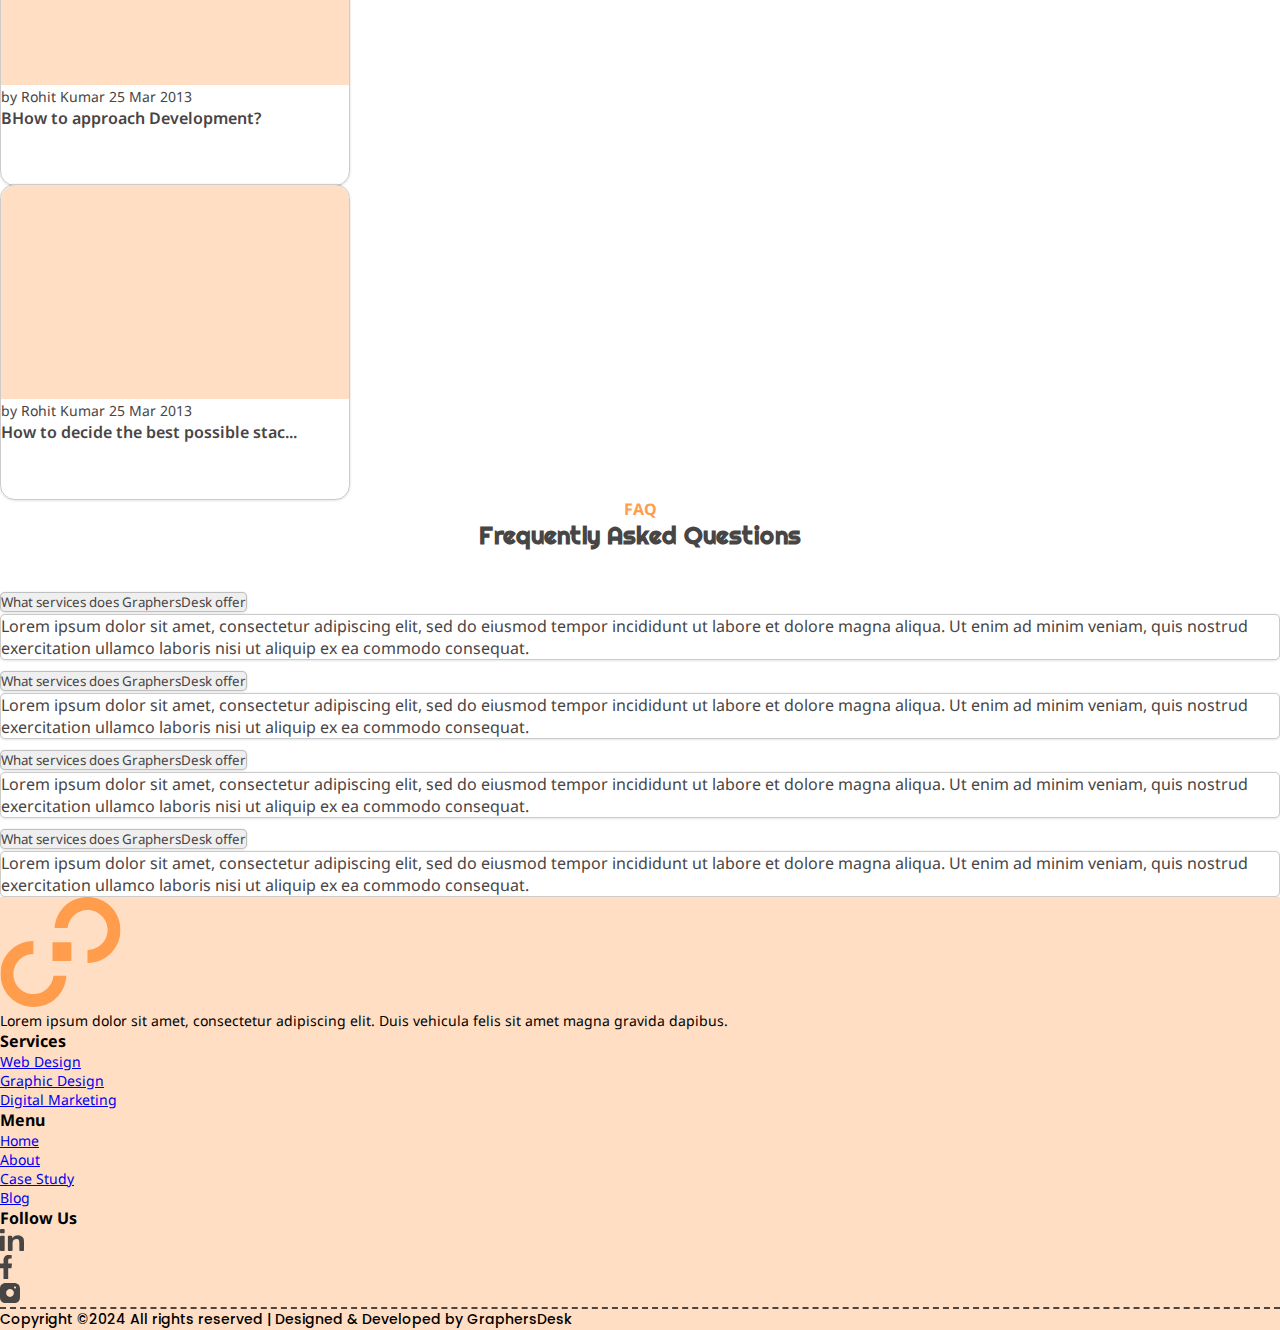
<file: marketing.html>
<!DOCTYPE html>
<html lang="en">
  <head>
    <meta charset="UTF-8" />
    <meta name="viewport" content="width=device-width, initial-scale=1.0" />
    <link
      href="https://cdn.jsdelivr.net/npm/bootstrap@5.3.2/dist/css/bootstrap.min.css"
      rel="stylesheet"
      integrity="sha384-T3c6CoIi6uLrA9TneNEoa7RxnatzjcDSCmG1MXxSR1GAsXEV/Dwwykc2MPK8M2HN"
      crossorigin="anonymous"
    />
    <script
      src="https://cdn.jsdelivr.net/npm/bootstrap@5.3.2/dist/js/bootstrap.bundle.min.js"
      integrity="sha384-C6RzsynM9kWDrMNeT87bh95OGNyZPhcTNXj1NW7RuBCsyN/o0jlpcV8Qyq46cDfL"
      crossorigin="anonymous"
    ></script>
    <title>Document</title>
    <link rel="stylesheet" href="style.css" />
  </head>
  <body>
    <main class="container-fulid p-0 m-0">
      <article class="container hero pb-5 mt-2">
        <!-- navigation -->
        <hgroup class="navigation">
          <nav class="navbar navbar-expand-lg py-4">
            <div class="container-fluid">
              <a class="navbar-brand" href="#">
                <img
                  src="./assets/svg/Graphersdesk/Logo.svg"
                  class="img-fluid"
                  alt="Graphers desk"
                />
              </a>
              <button
                class="navbar-toggler"
                type="button"
                data-bs-toggle="collapse"
                data-bs-target="#navbarNavAltMarkup"
                aria-controls="navbarNavAltMarkup"
                aria-expanded="false"
                aria-label="Toggle navigation"
              >
                <span class="navbar-toggler-icon"></span>
              </button>
              <div
                class="collapse navbar-collapse justify-content-end"
                id="navbarNavAltMarkup"
              >
                <div class="navbar-nav">
                  <a
                    class="nav-link active"
                    aria-current="page"
                    href="./index.html"
                    >Home</a
                  >
                  <a class="nav-link" href="#">Case study</a>
                  <a class="nav-link" href="./Design.html">Design</a>
                  <a class="nav-link" href="./development.html">Development</a>
                  <a class="nav-link" href="./marketing.html">Marketing</a>
                  <a class="nav-link" href="#">Blog</a>
                </div>
              </div>
            </div>
          </nav>
        </hgroup>
        <!-- hero content -->
        <section class="hero-content mt-5">
          <div class="row justify-content-center">
            <div class="col-lg-10">
              <div class="hero-sub-text">
                <p class="">Digital Marketing</p>
              </div>
              <div class="hero-text">
                <p>Crafting <span> Digital Success</span> stories</p>
                <p>Through Important Solutions</p>
              </div>
              <div class="hero-button mb-2 mb-sm-0">
                <button class="btn fw-semibold px-5">Hire us</button>
              </div>
            </div>
          </div>
        </section>
      </article>

      <!-- benefits -->
      <article class="container benefits d-flex flex-column gap-3 py-5">
        <section class="section-title mx-auto">
          <p>BENEFITS</p>
          <h5>Benefits of Digital Marketing</h5>
        </section>
        <div class="box row justify-content-center">
          <div class="col-lg-10 col-sm-12">
            <div class="row justify-content-center gap-4">
              <div class="col-lg-4 col-md-6 p-0" style="width: 300px">
                <div class="card h-100 py-2 w-100">
                  <div class="card-body">
                    <div class="text-center">
                      <img
                        src="./assets/svg/digital-marketing/gobal-reach 1.svg"
                        alt=""
                      />
                    </div>
                    <h6 class="text-center">GLobal Reach</h6>
                    <p class="text-center">
                      Lorem ipsum dolor sit amet, consectetur adipiscing elit.
                      Donec ex ligula, elementum ut ornare ac cdv. Lorem ipsum
                      dolor sit amet.
                    </p>
                  </div>
                </div>
              </div>

              <div class="col-lg-4 col-md-6 p-0" style="width: 300px">
                <div class="card h-100 py-2 w-100">
                  <div class="card-body">
                    <div class="text-center">
                      <img
                        src="./assets/svg/digital-marketing/cost-effective-productive 1.svg"
                        alt=""
                      />
                    </div>
                    <h6 class="text-center">Cost Effectiveness</h6>
                    <p class="text-center">
                      Lorem ipsum dolor sit amet, consectetur adipiscing elit.
                      Donec ex ligula, elementum ut ornare ac cdv. Lorem ipsum
                      dolor sit amet.
                    </p>
                  </div>
                </div>
              </div>

              <div class="col-lg-4 col-md-6 p-0" style="width: 300px">
                <div class="card h-100 py-2 w-100">
                  <div class="card-body">
                    <div class="text-center">
                      <img
                        src="./assets/svg/digital-marketing/target-audience 1.svg"
                        alt=""
                      />
                    </div>
                    <h6 class="text-center">Target Audience</h6>
                    <p class="text-center">
                      Lorem ipsum dolor sit amet, consectetur adipiscing elit.
                      Donec ex ligula, elementum ut ornare ac cdv. Lorem ipsum
                      dolor sit amet.
                    </p>
                  </div>
                </div>
              </div>

              <div class="col-lg-4 col-md-6 p-0" style="width: 300px">
                <div class="card h-100 py-2 w-100">
                  <div class="card-body">
                    <div class="text-center">
                      <img
                        src="./assets/svg/digital-marketing/measurable-results 1.svg"
                        alt=""
                      />
                    </div>
                    <h6 class="text-center">Measurable Results</h6>
                    <p class="text-center">
                      Lorem ipsum dolor sit amet, consectetur adipiscing elit.
                      Donec ex ligula, elementum ut ornare ac cdv. Lorem ipsum
                      dolor sit amet.
                    </p>
                  </div>
                </div>
              </div>

              <div class="col-lg-4 col-md-6 p-0" style="width: 300px">
                <div class="card h-100 py-2 w-100">
                  <div class="card-body">
                    <div class="text-center">
                      <img
                        src="./assets/svg/digital-marketing/competitive 1.svg"
                        alt=""
                      />
                    </div>
                    <h6 class="text-center">Competitive Edge</h6>
                    <p class="text-center">
                      Lorem ipsum dolor sit amet, consectetur adipiscing elit.
                      Donec ex ligula, elementum ut ornare ac cdv. Lorem ipsum
                      dolor sit amet.
                    </p>
                  </div>
                </div>
              </div>

              <div class="col-lg-4 col-md-6 p-0" style="width: 300px">
                <div class="card h-100 py-2 w-100">
                  <div class="card-body">
                    <div class="text-center">
                      <img
                        src="./assets/svg/digital-marketing/brand-buildind 1.svg"
                        alt=""
                      />
                    </div>
                    <h6 class="text-center">Brand Building</h6>
                    <p class="text-center">
                      Lorem ipsum dolor sit amet, consectetur adipiscing elit.
                      Donec ex ligula, elementum ut ornare ac cdv. Lorem ipsum
                      dolor sit amet.
                    </p>
                  </div>
                </div>
              </div>
            </div>
          </div>
        </div>
      </article>

      <!-- services -->

      <div class="digi-service">
        <article class="container d-flex flex-column gap-3">
          <section class="section-title mx-auto">
            <p>SERVICES</p>
            <h5>Strategic Digital Growth Solutions</h5>
          </section>

          <div class="box row justify-content-center gy-5">
            <div class="service-box col-6 col-md-4 py-3">
              <div>
                <img
                  src="./assets/svg/digital-marketing/services/seo-services 1.svg"
                  alt=""
                />
              </div>
              <h5>SEO</h5>
            </div>
            <div class="service-box col-6 col-md-4 py-3">
              <div>
                <img
                  src="./assets/svg/digital-marketing/services/performance-marketing.svg"
                  alt=""
                />
              </div>
              <h5>Performance Marketing</h5>
            </div>
            <div class="service-box col-6 col-md-4 py-3">
              <div>
                <img
                  src="./assets/svg/digital-marketing/services/social-media-marketing 1.svg"
                  alt=""
                />
              </div>
              <h5>Social Media</h5>
            </div>
            <div class="service-box col-6 col-md-4 py-3">
              <div>
                <img
                  src="./assets/svg/digital-marketing/services/product-marketing.svg"
                  alt=""
                />
              </div>
              <h5 class="product">Product Marketing</h5>
            </div>
            <div class="service-box col-6 col-md-4 py-3">
              <div>
                <img
                  src="./assets/svg/digital-marketing/services/lead-generation 1.svg"
                  alt=""
                />
              </div>
              <h5>Lead Generation</h5>
            </div>
            <div class="service-box col-6 col-md-4 py-3">
              <div>
                <img
                  src="./assets/svg/digital-marketing/services/content-marketing 1.svg"
                  alt=""
                />
              </div>
              <h5>Content Marketing</h5>
            </div>
            <div class="service-box col-6 col-md-4 py-3">
              <div>
                <img
                  src="./assets/svg/digital-marketing/services/link-building 1.svg"
                  alt=""
                />
              </div>
              <h5>Link Building</h5>
            </div>
            <div class="service-box col-6 col-md-4 py-3">
              <div>
                <img
                  src="./assets/svg/digital-marketing/services/wikipedia-page-creation 1.svg"
                  alt=""
                />
              </div>
              <h5>Wikipedia Page Creation</h5>
            </div>
            <div class="service-box col-6 col-md-4 py-3">
              <div>
                <img
                  src="./assets/svg/digital-marketing/services/local-seo 1.svg"
                  alt=""
                />
              </div>
              <h5>Local SEO</h5>
            </div>
          </div>
        </article>
      </div>

      <!-- case study -->
      <article
        class="container digi-case-study d-flex flex-column gap-3 py-5 mt-5"
      >
        <section class="section-title mx-auto">
          <p>CASE STUDY</p>
          <h5>Development Triumphs: Success Unveiled</h5>
        </section>
        <div class="row justify-content-center py-2">
          <div class="col-lg-10 col-sm-12">
            <div class="row justify-content-center gy-4">
              <div class="col-6">
                <div class="card h-100">
                  <div class="card-body">
                    <div>
                      <img
                        src="./assets/svg/digital-marketing/hubnugget 1.svg"
                        class="img-fluid"
                        alt=""
                      />
                    </div>
                    <h6>HubNugget</h6>
                    <p>
                      Lorem ipsum dolor sit amet, consectetur adipiscing elit.
                    </p>
                    <div class="text-end">
                      <img
                        src="./assets/svg/digital-marketing/arrow-right.svg"
                        alt=""
                      />
                    </div>
                  </div>
                </div>
              </div>

              <div class="col-6">
                <div class="card h-100">
                  <div class="card-body">
                    <div>
                      <img
                        src="./assets/svg/digital-marketing/hubnugget 1.svg"
                        class="img-fluid"
                        alt=""
                      />
                    </div>
                    <h6>HubNugget</h6>
                    <p>
                      Lorem ipsum dolor sit amet, consectetur adipiscing elit.
                    </p>
                    <div class="text-end">
                      <img
                        src="./assets/svg/digital-marketing/arrow-right (1).svg"
                        alt=""
                      />
                    </div>
                  </div>
                </div>
              </div>
            </div>
          </div>
        </div>
        <div>
          <section class="explore-button text-center">
            <button class="btn">View All</button>
          </section>
        </div>
      </article>

      <!-- why graphers-desk -->
      <article
        class="container digi-case-study d-flex flex-column gap-3 py-5 mt-5"
      >
        <section class="section-title mx-auto">
          <p>WHY GRAPHERSDESK</p>
          <h5>Why should you Partner with GraphersDesk?</h5>
        </section>
        <div class="row justify-content-center py-2">
          <div class="col-lg-10 col-sm-12">
            <div class="row justify-content-center">
              <div class="col-6">
                <div class="card">
                  <div class="card-body">
                    <div class="mt-3 mb-4">
                      <img
                        src="./assets/svg/digital-marketing/why-graphers-desk/digital-solutions 1.svg"
                        class="img-fluid"
                        alt=""
                      />
                    </div>
                    <h6>Comprehensive Digital Solutions</h6>
                    <p>
                      We at GraphersDesk provide you comprehensive Digital
                      Solutions for your businesses, which becomes easy for you
                      to choose the right service.
                    </p>
                  </div>
                </div>

                <div class="card mt-4">
                  <div class="card-body">
                    <div class="mt-3 mb-4">
                      <img
                        src="./assets/svg/digital-marketing/why-graphers-desk/customized-approach 1.svg"
                        class="img-fluid"
                        alt=""
                      />
                    </div>
                    <h6>Customized Approach</h6>
                    <p>
                      We at GraphersDesk provide you comprehensive Digital
                      Solutions for your businesses, which becomes easy for you
                      to choose the right service.
                    </p>
                  </div>
                </div>

                <div
                  class="card small-card d-none d-md-block mt-4"
                  style="height: 217px"
                >
                  <div class="card-body logo p-5 h-100">
                    <img
                      src="./assets/svg/digital-marketing/why-graphers-desk/logo-icon-white 3.svg"
                      class="img-fluid"
                      alt=""
                    />
                  </div>
                </div>
              </div>

              <div class="col-6">
                <div
                  class="card small-card d-none d-md-block"
                  style="height: 217px"
                >
                  <div class="card-body why h-100">
                    <p class="m-0">WHY</p>
                  </div>
                </div>
                <div class="card mt-4">
                  <div class="card-body">
                    <div class="mt-3 mb-4">
                      <img
                        src="./assets/svg/digital-marketing/why-graphers-desk/data driven 1.svg"
                        class="img-fluid"
                        alt=""
                      />
                    </div>
                    <h6>Data Driven Strategies</h6>
                    <p>
                      We at GraphersDesk provide you comprehensive Digital
                      Solutions for your businesses, which becomes easy for you
                      to choose the right service.
                    </p>
                  </div>
                </div>
                <div class="card mt-4">
                  <div class="card-body">
                    <div class="mt-3 mb-4">
                      <img
                        src="./assets/svg/digital-marketing/why-graphers-desk/industry-experts 1.svg"
                        class="img-fluid"
                        alt=""
                      />
                    </div>
                    <h6>Work with Industry Experts</h6>
                    <p>
                      We at GraphersDesk provide you comprehensive Digital
                      Solutions for your businesses, which becomes easy for you
                      to choose the right service.
                    </p>
                  </div>
                </div>
              </div>
            </div>
          </div>
        </div>
      </article>

      <section class="are-hire">
        <div class="container">
          <div class="row justify-content-center">
            <div
              class="col-md-10 d-flex flex-column flex-md-row justify-content-between align-content-center"
            >
              <h5 class="text-center text-md-start">
                Are Interested in our marketing services?
              </h5>
              <button class="btn mt-3 mt-md-0 mx-auto mx-md-0">hire us</button>
            </div>
          </div>
        </div>
      </section>

      <!-- blog -->
      <article class="container blog d-flex flex-column gap-3 py-5 mt-5">
        <section class="section-title mx-auto">
          <p>BLOG</p>
          <h5>Explore, Learn, Evolve: Our Blog</h5>
        </section>

        <div class="box row justify-content-center">
          <div class="col-lg-10 col-sm-12">
            <div class="row justify-content-center gap-4">
              <div class="col-lg-4 col-md-6 p-0 co" style="width: 350px">
                <div class="card h-100 w-100">
                  <div class="card-body p-0">
                    <div class="text-center image-div"></div>
                    <div class="details-div pt-3">
                      <p class="d-flex justify-content-between px-3">
                        <span>by Rohit Kumar</span>
                        <span>25 Mar 2013</span>
                      </p>

                      <h6 class="px-3">
                        Best Ringtone Maker Android How to decide the best
                        possible stac...
                      </h6>
                    </div>
                  </div>
                </div>
              </div>
              <div class="col-lg-4 col-md-6 p-0 co" style="width: 350px">
                <div class="card h-100 w-100">
                  <div class="card-body p-0">
                    <div class="text-center image-div"></div>
                    <div class="details-div pt-3">
                      <p class="d-flex justify-content-between px-3">
                        <span>by Rohit Kumar</span>
                        <span>25 Mar 2013</span>
                      </p>

                      <h6 class="px-3">BHow to approach Development?</h6>
                    </div>
                  </div>
                </div>
              </div>
              <div class="col-lg-4 col-md-6 p-0 co" style="width: 350px">
                <div class="card h-100 w-100">
                  <div class="card-body p-0">
                    <div class="text-center image-div"></div>
                    <div class="details-div pt-3">
                      <p class="d-flex justify-content-between px-3">
                        <span>by Rohit Kumar</span>
                        <span>25 Mar 2013</span>
                      </p>

                      <h6 class="px-3">
                        How to decide the best possible stac...
                      </h6>
                    </div>
                  </div>
                </div>
              </div>
            </div>
          </div>
        </div>
      </article>

      <!-- frequently asked questions -->
      <article class="container faq d-flex flex-column gap-3 py-5 mt-5">
        <section class="section-title mx-auto">
          <p>FAQ</p>
          <h5>Frequently Asked Questions</h5>
        </section>

        <div class="row justify-content-center faq-ques">
          <div class="col-xl-6 col-lg-8 col-md-8">
            <div class="accordion">
              <div class="accordion-item mt-3 border-0">
                <h2 class="accordion-header">
                  <button
                    class="accordion-button collapsed"
                    type="button"
                    data-bs-toggle="collapse"
                    data-bs-target="#panelsStayOpen-collapseOne"
                    aria-expanded="false"
                    aria-controls="panelsStayOpen-collapseOne"
                  >
                    What services does GraphersDesk offer
                  </button>
                </h2>
                <div
                  id="panelsStayOpen-collapseOne"
                  class="accordion-collapse collapse"
                >
                  <div class="accordion-body mt-2">
                    Lorem ipsum dolor sit amet, consectetur adipiscing elit, sed
                    do eiusmod tempor incididunt ut labore et dolore magna
                    aliqua. Ut enim ad minim veniam, quis nostrud exercitation
                    ullamco laboris nisi ut aliquip ex ea commodo consequat.
                  </div>
                </div>
              </div>

              <div class="accordion-item mt-3 border-0">
                <h2 class="accordion-header">
                  <button
                    class="accordion-button collapsed"
                    type="button"
                    data-bs-toggle="collapse"
                    data-bs-target="#panelsStayOpen-collapseTwo"
                    aria-expanded="false"
                    aria-controls="panelsStayOpen-collapseTwo"
                  >
                    What services does GraphersDesk offer
                  </button>
                </h2>
                <div
                  id="panelsStayOpen-collapseTwo"
                  class="accordion-collapse collapse"
                >
                  <div class="accordion-body mt-2">
                    Lorem ipsum dolor sit amet, consectetur adipiscing elit, sed
                    do eiusmod tempor incididunt ut labore et dolore magna
                    aliqua. Ut enim ad minim veniam, quis nostrud exercitation
                    ullamco laboris nisi ut aliquip ex ea commodo consequat.
                  </div>
                </div>
              </div>

              <div class="accordion-item mt-3 border-0">
                <h2 class="accordion-header">
                  <button
                    class="accordion-button collapsed"
                    type="button"
                    data-bs-toggle="collapse"
                    data-bs-target="#panelsStayOpen-collapseThree"
                    aria-expanded="false"
                    aria-controls="panelsStayOpen-collapseThree"
                  >
                    What services does GraphersDesk offer
                  </button>
                </h2>
                <div
                  id="panelsStayOpen-collapseThree"
                  class="accordion-collapse collapse"
                >
                  <div class="accordion-body mt-2">
                    Lorem ipsum dolor sit amet, consectetur adipiscing elit, sed
                    do eiusmod tempor incididunt ut labore et dolore magna
                    aliqua. Ut enim ad minim veniam, quis nostrud exercitation
                    ullamco laboris nisi ut aliquip ex ea commodo consequat.
                  </div>
                </div>
              </div>

              <div class="accordion-item mt-3 border-0">
                <h2 class="accordion-header">
                  <button
                    class="accordion-button border"
                    type="button"
                    data-bs-toggle="collapse"
                    data-bs-target="#panelsStayOpen-collapseFour"
                    aria-expanded="true"
                    aria-controls="panelsStayOpen-collapseFour"
                  >
                    What services does GraphersDesk offer
                  </button>
                </h2>
                <div
                  id="panelsStayOpen-collapseFour"
                  class="accordion-collapse collapse show"
                >
                  <div class="accordion-body mt-2">
                    Lorem ipsum dolor sit amet, consectetur adipiscing elit, sed
                    do eiusmod tempor incididunt ut labore et dolore magna
                    aliqua. Ut enim ad minim veniam, quis nostrud exercitation
                    ullamco laboris nisi ut aliquip ex ea commodo consequat.
                  </div>
                </div>
              </div>
            </div>
          </div>
        </div>
      </article>

      <!-- footer -->
      <footer class="footer mt-5 pt-5 pb-3">
        <div class="container">
          <section
            class="row justify-content-center pb-3 text-center text-md-start"
          >
            <div class="col-lg-3 col-md-6 mb-4 mb-lg-0">
              <div class="text-center mb-3">
                <img
                  src="./assets/svg/Graphersdesk/logo-icon-white 2.svg"
                  alt=""
                />
              </div>
              <p>
                Lorem ipsum dolor sit amet, consectetur adipiscing elit. Duis
                vehicula felis sit amet magna gravida dapibus.
              </p>
            </div>
            <div class="col-lg-3 col-md-6 mb-4 mb-lg-0">
              <div class="w-50 mx-auto">
                <h5 class="mb-4">Services</h5>
                <ul class="list-unstyled d-flex flex-column gap-3">
                  <li><a class="nav-link" href="#">Web Design</a></li>
                  <li><a class="nav-link" href="#">Graphic Design</a></li>
                  <li><a class="nav-link" href="#">Digital Marketing</a></li>
                </ul>
              </div>
            </div>
            <div class="col-lg-3 col-md-6 mb-4 mb-lg-0">
              <div class="w-50 mx-auto">
                <h5 class="mb-4">Menu</h5>
                <ul class="list-unstyled d-flex flex-column gap-3">
                  <li><a class="nav-link" href="#">Home</a></li>
                  <li><a class="nav-link" href="#">About</a></li>
                  <li><a class="nav-link" href="#">Case Study</a></li>
                  <li><a class="nav-link" href="#">Blog</a></li>
                </ul>
              </div>
            </div>
            <div class="col-lg-3 col-md-6 mb-4 mb-lg-0">
              <div class="w-50 mx-auto">
                <h5 class="mb-4 text-center">Follow Us</h5>
                <ul class="list-unstyled d-flex justify-content-around">
                  <li>
                    <a class="nav-link" href="#"
                      ><img
                        src="./assets/svg/Graphersdesk/Linked in.svg"
                        alt=""
                    /></a>
                  </li>
                  <li>
                    <a class="nav-link" href="#"
                      ><img src="./assets/svg/Graphersdesk/fb.svg" alt=""
                    /></a>
                  </li>
                  <li>
                    <a class="nav-link" href="#"
                      ><img
                        src="./assets/svg/Graphersdesk/instagram.svg"
                        alt=""
                    /></a>
                  </li>
                </ul>
              </div>
            </div>
          </section>
          <section class="copy text-center pt-4">
            <p>
              Copyright ©2024 All rights reserved | Designed & Developed by
              GraphersDesk
            </p>
          </section>
        </div>
      </footer>
    </main>
  </body>
</html>
</file>
<file: style.css>
@import url("https://fonts.googleapis.com/css2?family=Noto+Sans:ital,wght@0,100..900;1,100..900&family=Righteous&display=swap");
@import url("https://fonts.googleapis.com/css2?family=Poppins:ital,wght@0,100;0,200;0,300;0,400;0,500;0,600;0,700;0,800;0,900;1,100;1,200;1,300;1,400;1,500;1,600;1,700;1,800;1,900&display=swap");

:root {
  --vivid-orange: #ff9d4d;
  --charcoal-brown: #484545;
  --light--beach: #ffdec3;
  --white: #fff;
  --dark-pink: #ff9281;
  --dark-pink-shade: #fba977;
  --pink-reddish: #e5918f;
  --light-blue: #a2abfd;
  --font-family-noto-sans: "Noto Sans", sans-serif;
  --font-family-righteous: "Righteous", sans-serif;
}
* {
  margin: 0;
  padding: 0;
  box-sizing: border-box;
  font-family: var(--font-family-noto-sans);
}

.section-title {
  /* padding: 30px 0px; */
  margin-bottom: 30px;
}
.section-title.p {
  /* padding: 30px 0px; */
  margin-bottom: 0px;
}
.section-title p {
  text-align: center;
  font-family: var(--font-family-sans);
  font-weight: bold;
  color: var(--vivid-orange);
  letter-spacing: 4%;
  font-size: 16px;
}
.section-title h5 {
  text-align: center;
  font-family: var(--font-family-righteous);
  font-style: normal;
  color: var(--charcoal-brown);
  letter-spacing: 4%;
  font-size: 24px;
}

.row .title {
  font-size: 16px;
  letter-spacing: 4%;
  line-height: 30px;
  color: var(--charcoal-brown);
}

/* hero section */
.hero .navigation {
  gap: 75;
}
.hero .navbar .nav-link {
  font-family: "Noto Sans", sans-serif;
  font-style: normal;
  font-weight: 600;
  font-size: 16px;
  margin: 0px 5px;
}

.hero .hero-content .hero-sub-text {
  /* display: flex;
justify-content: space-around; */
}

.hero .hero-content .hero-sub-text p {
  font-size: 20px;
  font-family: var(--font-family-righteous);
  color: var(--charcoal-brown);
}
.hero .hero-content .hero-text {
  text-align: center;
  line-height: 70px;
}
.hero .hero-content .hero-text p {
  padding: 0;
  margin: 0;
  font-family: var(--font-family-righteous);
  letter-spacing: 2%;
  font-size: 60px;
  color: var(--charcoal-brown);
}
.hero .hero-content .hero-text p span {
  color: var(--vivid-orange);
  font-family: var(--font-family-righteous);
}
.hero .hero-content .hero-button {
  text-align: center;
  margin-top: 30px;
}
.hero .hero-content .hero-button button {
  /* width: 250px; */
  height: 48px;
  font-size: 16px;
  text-align: center;
  border: 1px solid var(--vivid-orange);
  color: var(--vivid-orange);
  background: none;
  border-radius: 30px;
}
.hero .hero-content .hero-button button:hover {
  color: var(--white);
  background: var(--vivid-orange);
  border-radius: 30px;
}

/* case study section */

.case-study .explore-button,
.digi-case-study .explore-button {
  margin-top: 30px;
}
.case-study .explore-button button,
.digi-case-study .explore-button button {
  border: 1px solid var(--vivid-orange);
  font-weight: 500;
  width: 148px;
  height: 48px;
  border-radius: 30px;
  color: var(--vivid-orange);
  background: none;
}
.case-study .explore-button button:hover,
.digi-case-study .explore-button button:hover {
  background-color: var(--vivid-orange);
  color: var(--white);
}

.case-study .bento-box .card {
  border: 0;
  border-radius: 30px;
  letter-spacing: 4%;
  line-height: 30px;
  color: var(--white);
}
.case-study .bento-box .card h6 {
  font-size: 16px;
  font-weight: 600;
}
.case-study .bento-box .card p {
  line-height: 30px;
  font-size: 16px;
  font-weight: 300;
}
.case-study .bento-box .card-1 {
  background-color: var(--dark-pink);
  color: var(--white);
  padding: 20px 10px;
}

.case-study .bento-box .card-2 {
  background-color: #ffe9bd;
}
.case-study .bento-box .card-2 div {
  font-family: var(--font-family-righteous);
  font-size: 60px;
  color: var(--charcoal-brown);
}

.case-study .bento-box .card-3 {
  background-color: #7fb07f;
}
.case-study .bento-box .card-3 div {
  font-family: var(--font-family-righteous);
  font-size: 60px;
}

.case-study .bento-box .card-4 {
  background-color: var(--dark-pink-shade);
  line-height: 30px;
  padding: 20px 10px;
}

.case-study .bento-box .card-5 {
  background-color: #8681ff;
  text-align: justify;
  padding: 20px 10px;
}

/* services */

.services .content .card {
  border: 0;
  border-radius: 20px;
  height: 450px !important;
  width: 330px !important;
  z-index: 10;
  transition: all 0.3s ease-in-out;
  /* margin: 0 auto; */
}
.services .content .card .card-body .p {
  height: 40%;
}
.services .content .card .card-body p {
  font-size: 28px;
  font-weight: bold;
  letter-spacing: 2px;
  /* line-height: 30px; */
}
.services .content .card-1 {
  border: 2px solid var(--light-blue);
  color: var(--light-blue);
}
.services .content .card-2 {
  border: 2px solid var(--dark-pink-shade);
  color: var(--dark-pink-shade);
}
.services .content .card-3 {
  border: 2px solid var(--pink-reddish);
  color: var(--pink-reddish);
}

/*services hover */

.services .content .card:hover .card-body-1 {
  display: none !important;
}
.services .content .card:hover .card-body-2 {
  display: flex !important;
  flex-direction: column;
  justify-content: space-around;
}
.services .content .card-1:hover {
  border: 2px solid var(--light-blue);
  background-color: var(--light-blue);
  height: 450px !important;
}
.services .content .card-2:hover {
  border: 2px solid var(--dark-pink-shade);
  background-color: var(--dark-pink-shade);
  height: 450px !important;
}
.services .content .card-3:hover {
  border: 2px solid var(--pink-reddish);
  background-color: var(--pink-reddish);
  height: 450px !important;
}
.services .content .card .card-body .header h4 {
  font-size: 24px;
  font-weight: bold;
  color: var(--white);
}
.services .content .card .card-body .body span {
  font-size: 16px;
  letter-spacing: 1px;
  line-height: 26px;
  color: var(--white);
}
.services .content .card .card-body .arrow span {
  background-color: var(--white);
  width: 48px;
  height: 48px;
  display: grid;
  place-items: center;
  border-radius: 50%;
}

/* Testimonials */
.testimonials {
  position: relative;
  margin-bottom: 110px;
}
.testimonials .image-section {
  position: absolute;
  width: 100%;
  top: 60%;
  z-index: -1;
}

.testimonials .content-section .row .card .card-body p {
  letter-spacing: 4%;
  line-height: 30px;
  font-size: 14px;
}
.testimonials .content-section .row .card {
  border-radius: 15px;
  /* height: 256px;
  width: 349px; */
  box-shadow: 0 10px 10px rgba(0, 0, 0, 0.2), 0 1px 3px rgba(0, 0, 0, 0.08) !important;
}

/* who-we-are */
.who-we-are .ques h6 {
  font-size: 16px;
  font-weight: 600;
}
.who-we-are .ques p {
  font-size: 14px;
  letter-spacing: 4%;
  line-height: 30px;
}
.who-we-are .ques .card {
  border-radius: 15px;
  box-shadow: 0 10px 10px rgba(0, 0, 0, 0.1), 0 1px 3px rgba(0, 0, 0, 0.08) !important;
}

/* digital marketing */

/* benefits */
.benefits .box .card {
  border-radius: 15px;
  border: 1px solid rgba(0, 0, 0, 0.2);
  box-shadow: 0 0px 2px rgba(0, 0, 0, 0.1), 0 1px 3px rgba(0, 0, 0, 0.08) !important;
}
.benefits .box .card .card-body h6 {
  font-size: 16px;
  margin: 15px 0px;
  font-weight: bold;
  color: var(--charcoal-brown);
}
.benefits .box .card .card-body p {
  font-size: 14px;
  line-height: 30px;
  letter-spacing: 4%;
  color: var(--charcoal-brown);
}

/* digi-service */
.digi-service {
  background-color: var(--light--beach);
  padding: 65px 0;
}
.digi-service .section-title {
  margin-bottom: 55px;
}

.digi-service .box .service-box {
  display: grid;
  place-items: center;
}
.digi-service .box .service-box h5 {
  margin-top: 15px;
  text-align: center;
  font-size: 16px;
  font-weight: bold;
}
.digi-service .box .service-box h5.product {
  color: var(--vivid-orange);
}

/* digi-case-study and why-graphers-desk */
.digi-case-study .row .col-6 {
  width: 300px;
}

.digi-case-study .row .card {
  /* margin: 30px 0; */
  border-radius: 15px;
  border: 1px solid rgba(0, 0, 0, 0.2);
  box-shadow: 0 0px 2px rgba(0, 0, 0, 0.1), 0 1px 3px rgba(0, 0, 0, 0.08) !important;
}

.digi-case-study .row .card .card-body h6 {
  font-size: 16px;
  margin: 15px 0px;
  font-weight: bold;
  color: var(--charcoal-brown);
}

.digi-case-study .row .card .card-body p {
  font-size: 14px;
  line-height: 30px;
  letter-spacing: 4%;
  color: var(--charcoal-brown);
}

.digi-case-study .row .small-card {
  background-color: var(--light--beach);
  border: 0;
}
.digi-case-study .row .small-card .logo,
.digi-case-study .row .small-card .why {
  display: grid;
  place-items: center;
}
.digi-case-study .row .small-card .why p {
  color: var(--vivid-orange);
  font-size: 60px;
  font-family: var(--font-family-righteous);
  letter-spacing: 4%;
}

/* are-hire */
.are-hire {
  background-color: var(--light--beach);
  display: grid;
  place-items: center;
  color: var(--charcoal-brown);
  height: 140px;
}
.are-hire .row h5 {
  font-family: var(--font-family-righteous);
  font-size: 26px;
  line-height: 36px;
}
.are-hire .row h5 span {
  display: block;
  width: 100%;
  font-family: var(--font-family-righteous);
  font-size: 26px;
}
.are-hire .row button {
  border: 2px solid var(--charcoal-brown);
  border-radius: 30px;
  width: 150px;
  height: 48px;
}

/* blog */
.blog .box .co {
  height: 314px;
}
.blog .box .card {
  border-radius: 15px;
  padding: 0 !important;
  border: 1px solid rgba(0, 0, 0, 0.2);
  box-shadow: 0 0px 2px rgba(0, 0, 0, 0.1), 0 1px 3px rgba(0, 0, 0, 0.08) !important;
}
.blog .box .card .card-body .image-div {
  height: 214px;
  border-radius: 15px 15px 0 0;
  background-color: var(--light--beach);
}
.blog .box .card .card-body .details-div {
  height: 100px;
  color: var(--charcoal-brown);
}
.blog .box .card .card-body .details-div p span {
  font-size: 14px;
  line-height: auto;
  font-size: 600;
  letter-spacing: 4%;
}
.blog .box .card .card-body .details-div h6 {
  font-size: 16px;
  font-weight: 600;
  line-height: auto;
  letter-spacing: 4%;
  overflow: hidden;
  text-overflow: ellipsis;
  white-space: nowrap;
}

/* frequently asked questions */
.faq .faq-ques .accordion .accordion-header .accordion-button,
.faq .faq-ques .accordion .accordion-body {
  border: 1px solid rgba(0, 0, 0, 0.2);
  border-radius: 5px;
  box-shadow: 0 0px 2px rgba(0, 0, 0, 0.1), 0 1px 3px rgba(0, 0, 0, 0.08) !important;
  color: var(--charcoal-brown);
}
.faq .faq-ques .accordion .accordion-header .accordion-button:focus {
  box-shadow: none;
}
.faq .faq-ques .accordion .accordion-header .accordion-button:active {
  background-color: none !important;
}
.faq .faq-ques .accordion .accordion-body .accordion-button {
  background-color: #fff !important;
}

/* development */
/* expertise */

.expertise .expertise-content .row .card {
  height: 149px;
  border: 1px solid rgba(0, 0, 0, 0.2);
  border-radius: 15px;
  box-shadow: 0 0px 2px rgba(0, 0, 0, 0.1), 0 1px 3px rgba(0, 0, 0, 0.08) !important;
  color: var(--charcoal-brown);
}
.expertise .expertise-content .row .card .card-body .img-div {
  display: grid;
  place-items: center;
}
.expertise .expertise-content .row .card .card-body .content-div h6 {
  font-size: 16px;
  font-weight: bold;
  letter-spacing: 4%;
}
.expertise .expertise-content .row .card .card-body .content-div p {
  font-size: 14px;
  letter-spacing: 4%;
  line-height: 30px;
}

/* additional service and design expertise */
.additional-service .box .card,
.design-expertise .box .card {
  height: 250px ;
  border-radius: 15px;
  border: 1px solid rgba(0, 0, 0, 0.2);
  box-shadow: 0 0px 2px rgba(0, 0, 0, 0.1), 0 1px 3px rgba(0, 0, 0, 0.08) !important;
}
.additional-service .box .card .card-body,
.design-expertise .box .card .card-body {
  display: flex;
  flex-direction: column;
}
.additional-service .box .card .card-body .logo,
.design-expertise .box .card .card-body .logo {
  display: grid;
  place-items: center;
}
.additional-service .box .card .card-body h6 {
  font-size: 16px;
  margin: 15px 0px;
  font-weight: bold;
  color: var(--charcoal-brown);
}
.additional-service .box .card .card-body p,
.design-expertise .box .card .card-body p {
  font-size: 14px;
  line-height: 30px;
  letter-spacing: 4%;
  color: var(--charcoal-brown);
}


/* quality */
.quality .row p {
  color: var(--charcoal-brown);
  line-height: 30px;
  letter-spacing: 4%;
}

/* why choose us */
.why-choose-us .content-div {
  height: 60%;
  display: flex;
  flex-direction: column;
  justify-content: space-between;
  color: var(--charcoal-brown);
}
.why-choose-us .content-div h6 {
  margin-bottom: 30px;
  font-weight: 500;
}
.why-choose-us .content-div ul {
  list-style-position: outside;
  padding: 0;
}
.why-choose-us .content-div li {
  list-style-type: none;
}
.why-choose-us .content-div li img {
  margin: 0px 10px;
}

/* footer */
.footer {
  background-color: var(--light--beach);
  font-size: 14px;
}
.footer .row {
  border-bottom: 2px dashed var(--charcoal-brown);
}
.footer h5 {
  font-size: 16px;
  font-weight: 700;
}
.footer .copy p {
  font-family: "Poppins", sans-serif;
  font-size: 14px;
  letter-spacing: 4%;
  font-weight: 500;
}

/* For small screens */
@media (max-width: 576px) {
  .hero .navigation .navbar .navbar-brand {
    width: 60%;
  }
  .hero .hero-content .hero-text {
    line-height: 35px;
  }
  .hero-content .hero-text p {
    font-size: 20px !important;
    /* line-height: 30px !important; */
  }
  .hero-content .hero-button button {
    font-size: 14px !important;
    height: 10px;
  }
  .services .content .card {
    width: 280px !important;
  }
  .are-hire .row h5,
  .are-hire .row h5 span {
    font-size: 16px !important;
  }
  .testimonials {
    margin-bottom: 50px;
  }

  .expertise .expertise-content .row .card {
    height: 100%;
    text-align: center;
  }
}

/* For medium screens */
@media (min-width: 576px) and (max-width: 768px) {
  .hero .hero-content .hero-text {
    line-height: 45px;
  }
  .hero-content .hero-text p {
    font-size: 30px !important;
    /* line-height: 45px !important; */
  }
  .testimonials {
    margin-bottom: 50px;
  }
  .are-hire .row h5,
  .are-hire .row h5 span {
    font-size: 20px !important;
  }
}

/* For large screens */
@media (min-width: 768px) and (max-width: 1200px) {
  .hero-content .hero-text p {
    font-size: 45px !important;
    /* line-height: 50px !important; */
  }
  .are-hire .row h5,
  .are-hire .row h5 span {
    font-size: 20px !important;
  }
}
</file>
